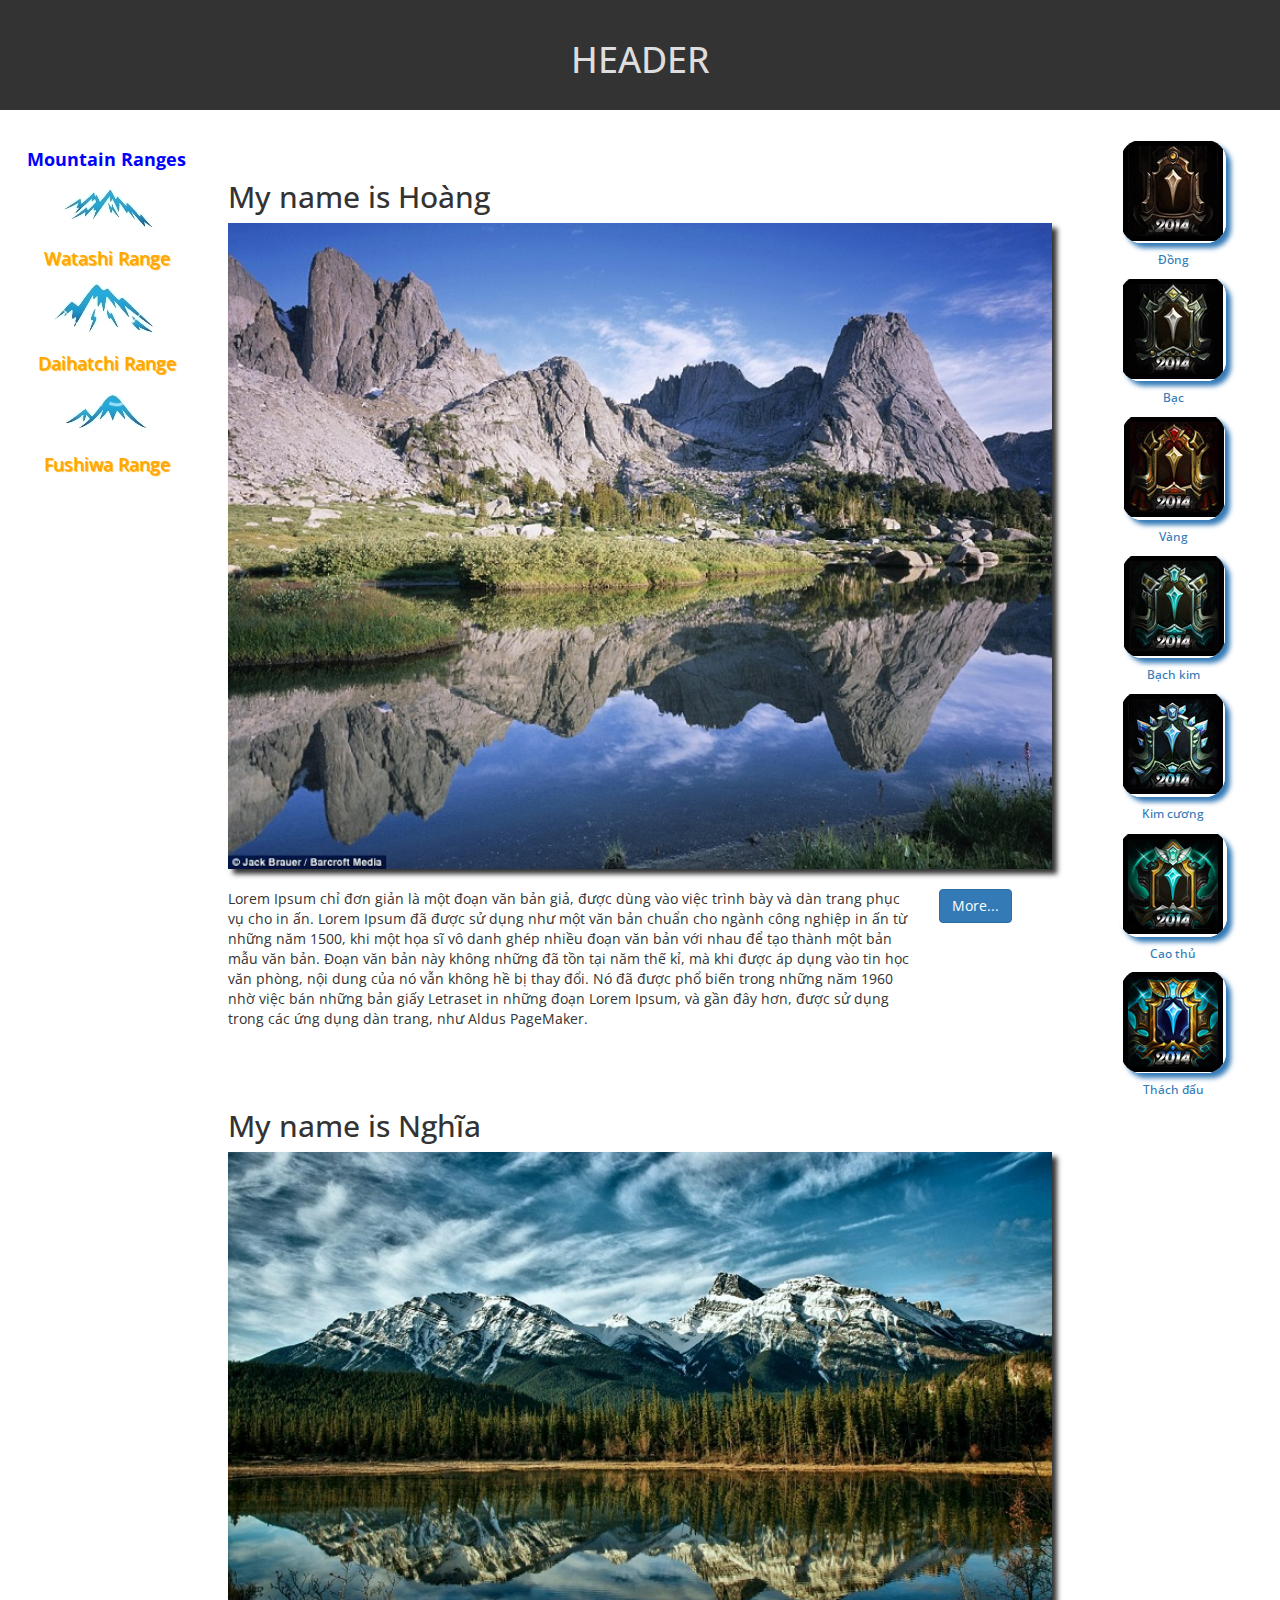
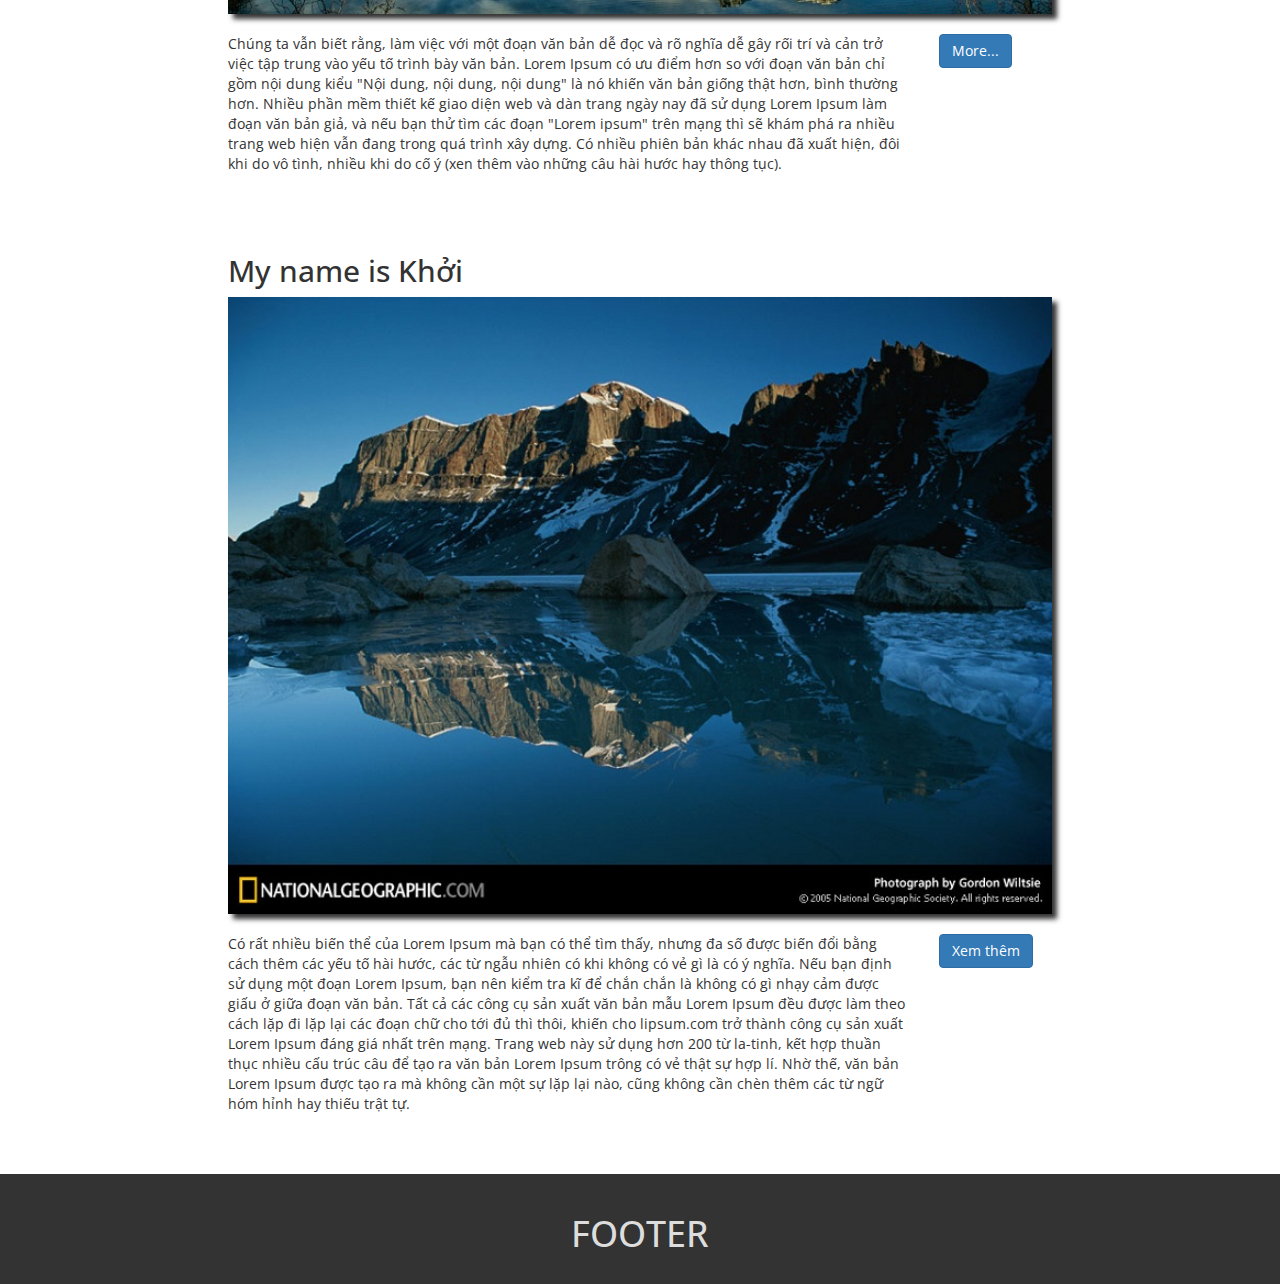
<file: 03/index.html>
<!DOCTYPE html>
<html>
<head>
	<meta charset="utf-8">
	<meta http-equiv="X-UA-Compatible" content="IE=edge">
	<title>Bootstrap 3 thực hành</title>
	<meta name="viewport" content="width=device-width, initial-scale=1, maximum-scale=1, user-scalable=no">
	<link href='http://fonts.googleapis.com/css?family=Open+Sans' rel='stylesheet' type='text/css'>
	<link rel="stylesheet" href="css/bootstrap.min.css">
	<link rel="stylesheet" href="css/app.css">

</head>
<body>
	<header class="container-fluid">
		<h1>HEADER</h1>
	</header>
	<div class="container-fluid">
		<div class="row">
			<aside class="col-sm-2 tuychontrai">
				<h4 class="range-title">
					<b>Mountain Ranges</b>
				</h4>

				<div class="range-list">
					<a href="#" title="">
						<img src="images/1.png" alt="">
						<h4>Watashi Range</h4>
					</a>
					<a href="#" title="">
						<img src="images/2.png" alt="">
						<h4>Daihatchi Range</h4>
					</a>
					<a href="#" title="">
						<img src="images/3.png" alt="">
						<h4>Fushiwa Range</h4>
					</a>
				</div>
			</aside>
			<section class="col-sm-8 tuychongiua">
				<article>
					<h2>My name is Hoàng</h2>
					<img src="images/1a.jpg" alt="">
					<div class="row">
						<p class="col-sm-10">
							Lorem Ipsum chỉ đơn giản là một đoạn văn bản giả, được dùng vào việc trình bày và dàn trang phục vụ cho in ấn. Lorem Ipsum đã được sử dụng như một văn bản chuẩn cho ngành công nghiệp in ấn từ những năm 1500, khi một họa sĩ vô danh ghép nhiều đoạn văn bản với nhau để tạo thành một bản mẫu văn bản. Đoạn văn bản này không những đã tồn tại năm thế kỉ, mà khi được áp dụng vào tin học văn phòng, nội dung của nó vẫn không hề bị thay đổi. Nó đã được phổ biến trong những năm 1960 nhờ việc bán những bản giấy Letraset in những đoạn Lorem Ipsum, và gần đây hơn, được sử dụng trong các ứng dụng dàn trang, như Aldus PageMaker.
						</p>
						<div class="col-sm-2">
							<input type="button" class="btn btn-primary" value="More...">
						</div>
					</div>
				</article>
				<article>
					<h2>My name is Nghĩa</h2>
					<img src="images/2a.jpg" alt="">
					<div class="row">
						<p class="col-sm-10">
							Chúng ta vẫn biết rằng, làm việc với một đoạn văn bản dễ đọc và rõ nghĩa dễ gây rối trí và cản trở việc tập trung vào yếu tố trình bày văn bản. Lorem Ipsum có ưu điểm hơn so với đoạn văn bản chỉ gồm nội dung kiểu "Nội dung, nội dung, nội dung" là nó khiến văn bản giống thật hơn, bình thường hơn. Nhiều phần mềm thiết kế giao diện web và dàn trang ngày nay đã sử dụng Lorem Ipsum làm đoạn văn bản giả, và nếu bạn thử tìm các đoạn "Lorem ipsum" trên mạng thì sẽ khám phá ra nhiều trang web hiện vẫn đang trong quá trình xây dựng. Có nhiều phiên bản khác nhau đã xuất hiện, đôi khi do vô tình, nhiều khi do cố ý (xen thêm vào những câu hài hước hay thông tục).
						</p>
						<div class="col-sm-2">
							<input type="button" class="btn btn-primary" value="More...">
						</div>
					</div>
				</article>
				<article>
					<h2>My name is Khởi</h2>
					<img src="images/3a.jpg" alt="">
					<div class="row">
						<p class="col-sm-10">
							Có rất nhiều biến thể của Lorem Ipsum mà bạn có thể tìm thấy, nhưng đa số được biến đổi bằng cách thêm các yếu tố hài hước, các từ ngẫu nhiên có khi không có vẻ gì là có ý nghĩa. Nếu bạn định sử dụng một đoạn Lorem Ipsum, bạn nên kiểm tra kĩ để chắn chắn là không có gì nhạy cảm được giấu ở giữa đoạn văn bản. Tất cả các công cụ sản xuất văn bản mẫu Lorem Ipsum đều được làm theo cách lặp đi lặp lại các đoạn chữ cho tới đủ thì thôi, khiến cho lipsum.com trở thành công cụ sản xuất Lorem Ipsum đáng giá nhất trên mạng. Trang web này sử dụng hơn 200 từ la-tinh, kết hợp thuần thục nhiều cấu trúc câu để tạo ra văn bản Lorem Ipsum trông có vẻ thật sự hợp lí. Nhờ thế, văn bản Lorem Ipsum được tạo ra mà không cần một sự lặp lại nào, cũng không cần chèn thêm các từ ngữ hóm hỉnh hay thiếu trật tự.
						</p>
						<div class="col-sm-2">
							<input type="button" class="btn btn-primary" value="Xem thêm">
						</div>
					</div>
				</article>
			</section>
			<aside class="col-sm-2 tuychonphai">
				<a href="#" title="">
					<img src="images/dong.png" alt="">
					<h6>Đồng</h6>
				</a>
				<a href="#" title="">
					<img src="images/bac.png" alt="">
					<h6>Bạc</h6>
				</a>
				<a href="#" title="">
					<img src="images/vang.png" alt="">
					<h6>Vàng</h6>
				</a>
				<a href="#" title="">
					<img src="images/bachkim.png" alt="">
					<h6>Bạch kim</h6>
				</a>
				<a href="#" title="">
					<img src="images/kimcuong.png" alt="">
					<h6>Kim cương</h6>
				</a>
				<a href="#" title="">
					<img src="images/caothu.png" alt="">
					<h6>Cao thủ</h6>
				</a>
				<a href="#" title="">
					<img src="images/thachdau.png" alt="">
					<h6>Thách đấu</h6>
				</a>
			</aside>
		</div>
	</div>
	<footer class="container-fluid">
		<h1>FOOTER</h1>
	</footer>
	
</body>
</html>
</file>
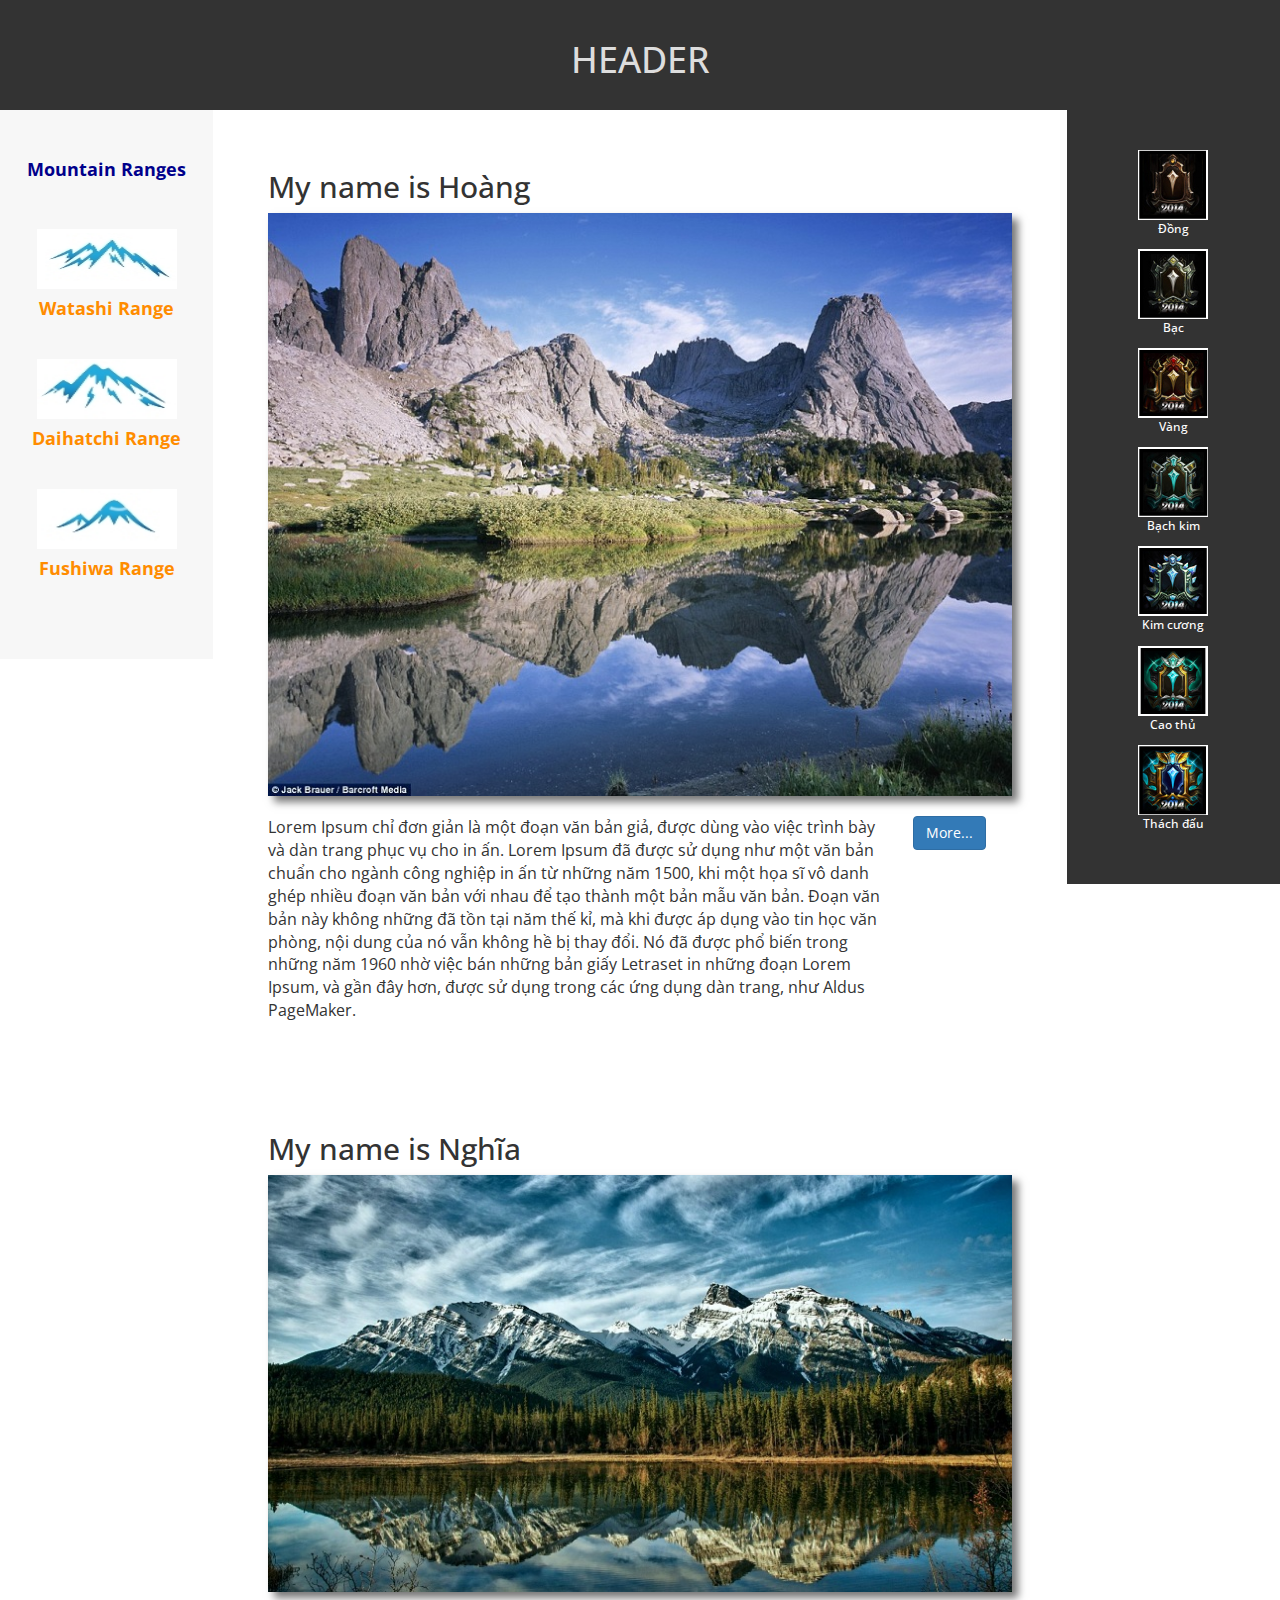
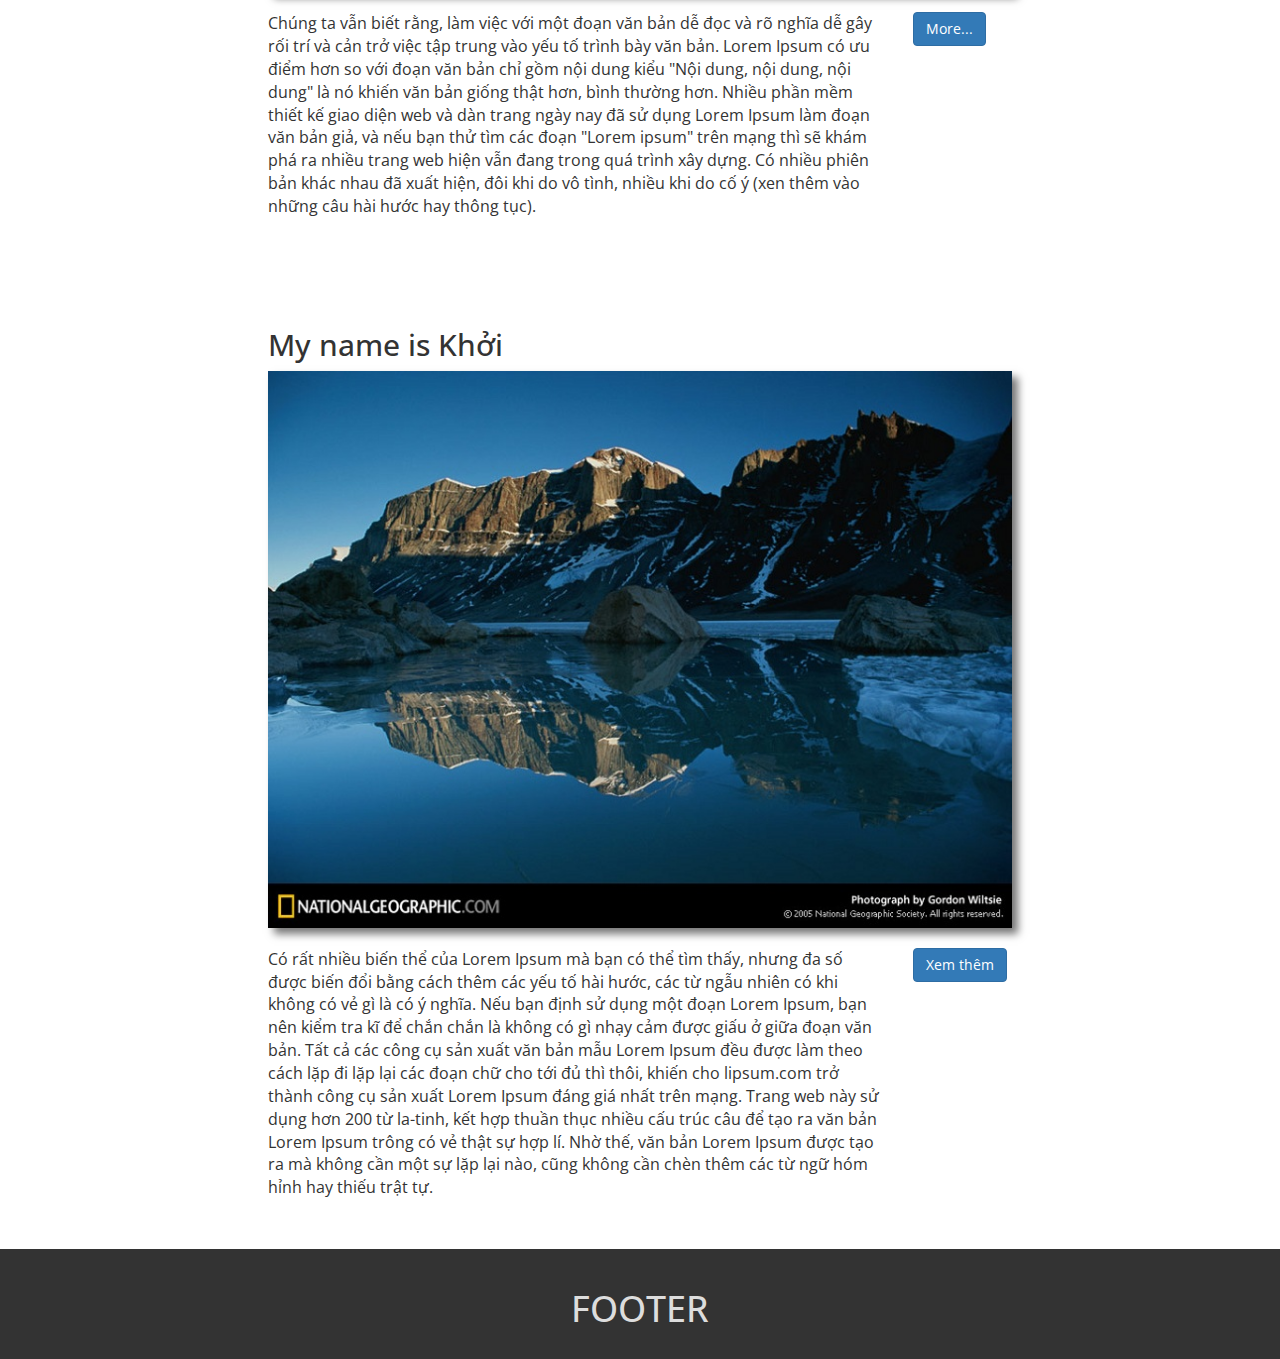
<file: 04 05/index.html>
<!DOCTYPE html>
<html>
<head>
	<meta charset="utf-8">
	<meta http-equiv="X-UA-Compatible" content="IE=edge">
	<title>Bootstrap 3 thực hành</title>
	<meta name="viewport" content="width=device-width, initial-scale=1, maximum-scale=1, user-scalable=no">
	<link href='http://fonts.googleapis.com/css?family=Open+Sans' rel='stylesheet' type='text/css'>
	<link rel="stylesheet" href="css/bootstrap.min.css">
	<link rel="stylesheet" href="css/app.css">

</head>
<body>
	<header class="container-fluid">
		<h1>HEADER</h1>
	</header>
	<div class="container-fluid">
		<div class="row">
			
			<section class="col-sm-8 col-sm-push-2">
				<article>
					<h2>My name is Hoàng</h2>
					<img src="images/1a.jpg" alt="">
					<div class="row">
						<p class="col-sm-10">
							Lorem Ipsum chỉ đơn giản là một đoạn văn bản giả, được dùng vào việc trình bày và dàn trang phục vụ cho in ấn. Lorem Ipsum đã được sử dụng như một văn bản chuẩn cho ngành công nghiệp in ấn từ những năm 1500, khi một họa sĩ vô danh ghép nhiều đoạn văn bản với nhau để tạo thành một bản mẫu văn bản. Đoạn văn bản này không những đã tồn tại năm thế kỉ, mà khi được áp dụng vào tin học văn phòng, nội dung của nó vẫn không hề bị thay đổi. Nó đã được phổ biến trong những năm 1960 nhờ việc bán những bản giấy Letraset in những đoạn Lorem Ipsum, và gần đây hơn, được sử dụng trong các ứng dụng dàn trang, như Aldus PageMaker.
						</p>
						<div class="col-sm-2">
							<input type="button" class="btn btn-primary" value="More...">
						</div>
					</div>
				</article>
				<article>
					<h2>My name is Nghĩa</h2>
					<img src="images/2a.jpg" alt="">
					<div class="row">
						<p class="col-sm-10">
							Chúng ta vẫn biết rằng, làm việc với một đoạn văn bản dễ đọc và rõ nghĩa dễ gây rối trí và cản trở việc tập trung vào yếu tố trình bày văn bản. Lorem Ipsum có ưu điểm hơn so với đoạn văn bản chỉ gồm nội dung kiểu "Nội dung, nội dung, nội dung" là nó khiến văn bản giống thật hơn, bình thường hơn. Nhiều phần mềm thiết kế giao diện web và dàn trang ngày nay đã sử dụng Lorem Ipsum làm đoạn văn bản giả, và nếu bạn thử tìm các đoạn "Lorem ipsum" trên mạng thì sẽ khám phá ra nhiều trang web hiện vẫn đang trong quá trình xây dựng. Có nhiều phiên bản khác nhau đã xuất hiện, đôi khi do vô tình, nhiều khi do cố ý (xen thêm vào những câu hài hước hay thông tục).
						</p>
						<div class="col-sm-2">
							<input type="button" class="btn btn-primary" value="More...">
						</div>
					</div>
				</article>
				<article>
					<h2>My name is Khởi</h2>
					<img src="images/3a.jpg" alt="">
					<div class="row">
						<p class="col-sm-10">
							Có rất nhiều biến thể của Lorem Ipsum mà bạn có thể tìm thấy, nhưng đa số được biến đổi bằng cách thêm các yếu tố hài hước, các từ ngẫu nhiên có khi không có vẻ gì là có ý nghĩa. Nếu bạn định sử dụng một đoạn Lorem Ipsum, bạn nên kiểm tra kĩ để chắn chắn là không có gì nhạy cảm được giấu ở giữa đoạn văn bản. Tất cả các công cụ sản xuất văn bản mẫu Lorem Ipsum đều được làm theo cách lặp đi lặp lại các đoạn chữ cho tới đủ thì thôi, khiến cho lipsum.com trở thành công cụ sản xuất Lorem Ipsum đáng giá nhất trên mạng. Trang web này sử dụng hơn 200 từ la-tinh, kết hợp thuần thục nhiều cấu trúc câu để tạo ra văn bản Lorem Ipsum trông có vẻ thật sự hợp lí. Nhờ thế, văn bản Lorem Ipsum được tạo ra mà không cần một sự lặp lại nào, cũng không cần chèn thêm các từ ngữ hóm hỉnh hay thiếu trật tự.
						</p>
						<div class="col-sm-2">
							<input type="button" class="btn btn-primary" value="Xem thêm">
						</div>
					</div>
				</article>
			</section>
			<aside class="col-sm-2 col-sm-pull-8">
				<h4 class="range-title">
					<b>Mountain Ranges</b>
				</h4>

				<div class="range-list">
					<a href="#" title="">
						<img src="images/1.png" alt="">
						<h4>Watashi Range</h4>
					</a>
					<a href="#" title="">
						<img src="images/2.png" alt="">
						<h4>Daihatchi Range</h4>
					</a>
					<a href="#" title="">
						<img src="images/3.png" alt="">
						<h4>Fushiwa Range</h4>
					</a>
				</div>
			</aside>
			<aside class="col-sm-2 sports-icon-list">
				
					<a href="#" title="">
						<img src="images/dong.png" alt="">
						<h6>Đồng</h6>
					</a>
					<a href="#" title="">
						<img src="images/bac.png" alt="">
						<h6>Bạc</h6>
					</a>
					<a href="#" title="">
						<img src="images/vang.png" alt="">
						<h6>Vàng</h6>
					</a>
					<a href="#" title="">
						<img src="images/bachkim.png" alt="">
						<h6>Bạch kim</h6>
					</a>
					<a href="#" title="">
						<img src="images/kimcuong.png" alt="">
						<h6>Kim cương</h6>
					</a>
					<a href="#" title="">
						<img src="images/caothu.png" alt="">
						<h6>Cao thủ</h6>
					</a>
					<a href="#" title="">
						<img src="images/thachdau.png" alt="">
						<h6>Thách đấu</h6>
					</a>				
			</aside>
		</div>
	</div>
	<footer class="container-fluid">
		<h1>FOOTER</h1>
	</footer>
	
</body>
</html>
</file>
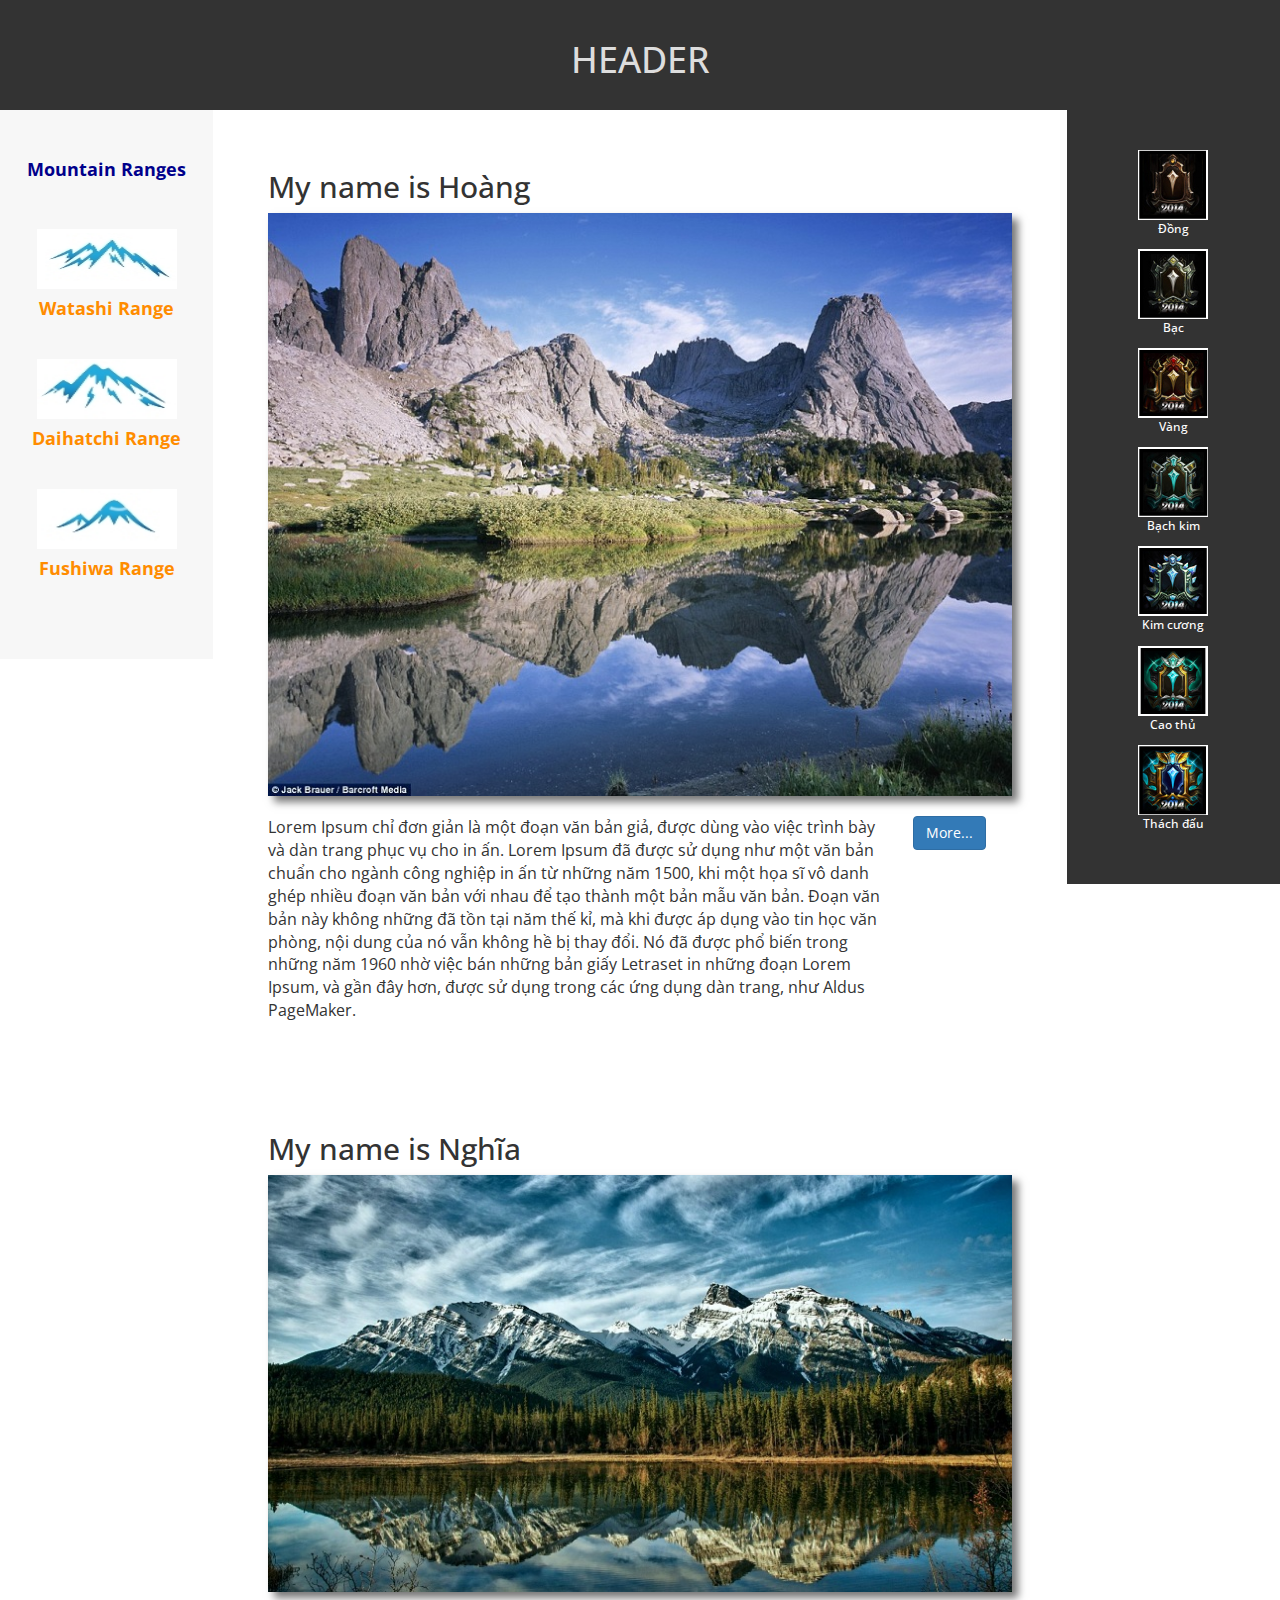
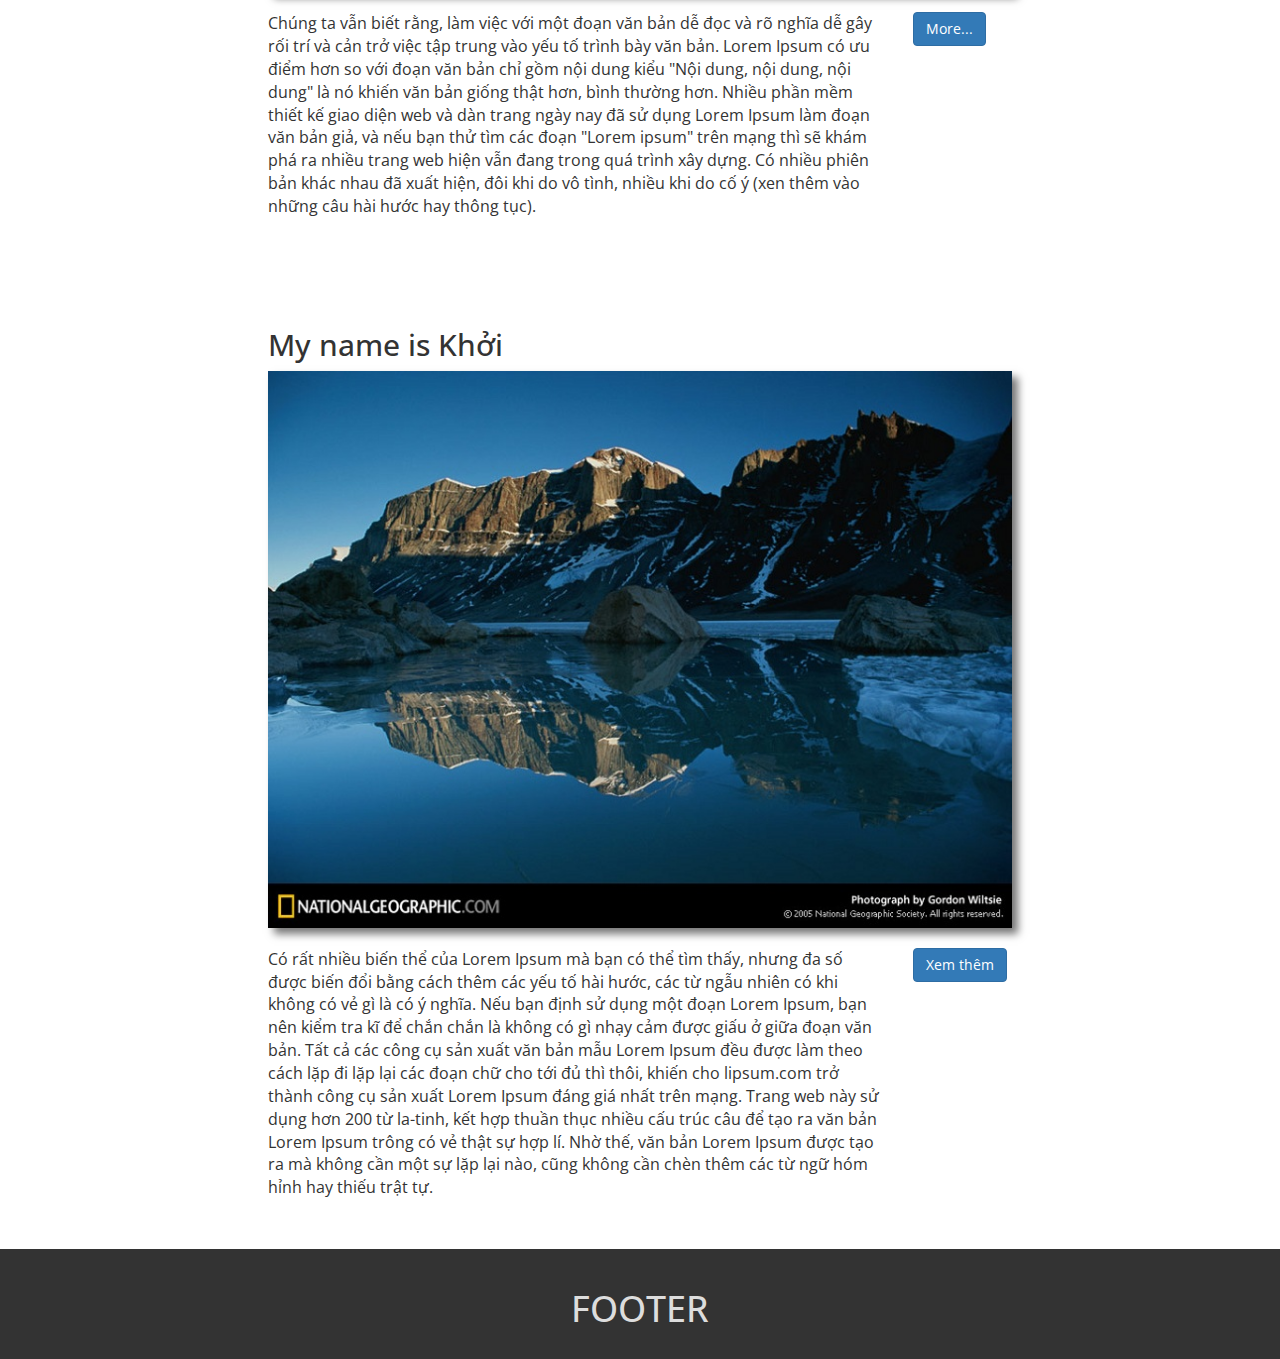
<file: 06/index.html>
<!DOCTYPE html>
<html>
<head>
	<meta charset="utf-8">
	<meta http-equiv="X-UA-Compatible" content="IE=edge">
	<title>Bootstrap 3 thực hành</title>
	<meta name="viewport" content="width=device-width, initial-scale=1, maximum-scale=1, user-scalable=no">
	<link href='http://fonts.googleapis.com/css?family=Open+Sans' rel='stylesheet' type='text/css'>
	<link rel="stylesheet" href="css/bootstrap.min.css">
	<link rel="stylesheet" href="css/app.css">

</head>
<body>
	<header class="container-fluid">
		<h1>HEADER</h1>
	</header>
	<div class="container-fluid">
		<div class="row">
			
			<section class="col-sm-9 col-md-8 col-sm-push-3 col-md-push-2">
				<article>
					<h2>My name is Hoàng</h2>
					<img src="images/1a.jpg" alt="">
					<div class="row">
						<p class="col-sm-10">
							Lorem Ipsum chỉ đơn giản là một đoạn văn bản giả, được dùng vào việc trình bày và dàn trang phục vụ cho in ấn. Lorem Ipsum đã được sử dụng như một văn bản chuẩn cho ngành công nghiệp in ấn từ những năm 1500, khi một họa sĩ vô danh ghép nhiều đoạn văn bản với nhau để tạo thành một bản mẫu văn bản. Đoạn văn bản này không những đã tồn tại năm thế kỉ, mà khi được áp dụng vào tin học văn phòng, nội dung của nó vẫn không hề bị thay đổi. Nó đã được phổ biến trong những năm 1960 nhờ việc bán những bản giấy Letraset in những đoạn Lorem Ipsum, và gần đây hơn, được sử dụng trong các ứng dụng dàn trang, như Aldus PageMaker.
						</p>
						<div class="col-sm-2">
							<input type="button" class="btn btn-primary" value="More...">
						</div>
					</div>
				</article>
				<article>
					<h2>My name is Nghĩa</h2>
					<img src="images/2a.jpg" alt="">
					<div class="row">
						<p class="col-sm-10">
							Chúng ta vẫn biết rằng, làm việc với một đoạn văn bản dễ đọc và rõ nghĩa dễ gây rối trí và cản trở việc tập trung vào yếu tố trình bày văn bản. Lorem Ipsum có ưu điểm hơn so với đoạn văn bản chỉ gồm nội dung kiểu "Nội dung, nội dung, nội dung" là nó khiến văn bản giống thật hơn, bình thường hơn. Nhiều phần mềm thiết kế giao diện web và dàn trang ngày nay đã sử dụng Lorem Ipsum làm đoạn văn bản giả, và nếu bạn thử tìm các đoạn "Lorem ipsum" trên mạng thì sẽ khám phá ra nhiều trang web hiện vẫn đang trong quá trình xây dựng. Có nhiều phiên bản khác nhau đã xuất hiện, đôi khi do vô tình, nhiều khi do cố ý (xen thêm vào những câu hài hước hay thông tục).
						</p>
						<div class="col-sm-2">
							<input type="button" class="btn btn-primary" value="More...">
						</div>
					</div>
				</article>
				<article>
					<h2>My name is Khởi</h2>
					<img src="images/3a.jpg" alt="">
					<div class="row">
						<p class="col-sm-10">
							Có rất nhiều biến thể của Lorem Ipsum mà bạn có thể tìm thấy, nhưng đa số được biến đổi bằng cách thêm các yếu tố hài hước, các từ ngẫu nhiên có khi không có vẻ gì là có ý nghĩa. Nếu bạn định sử dụng một đoạn Lorem Ipsum, bạn nên kiểm tra kĩ để chắn chắn là không có gì nhạy cảm được giấu ở giữa đoạn văn bản. Tất cả các công cụ sản xuất văn bản mẫu Lorem Ipsum đều được làm theo cách lặp đi lặp lại các đoạn chữ cho tới đủ thì thôi, khiến cho lipsum.com trở thành công cụ sản xuất Lorem Ipsum đáng giá nhất trên mạng. Trang web này sử dụng hơn 200 từ la-tinh, kết hợp thuần thục nhiều cấu trúc câu để tạo ra văn bản Lorem Ipsum trông có vẻ thật sự hợp lí. Nhờ thế, văn bản Lorem Ipsum được tạo ra mà không cần một sự lặp lại nào, cũng không cần chèn thêm các từ ngữ hóm hỉnh hay thiếu trật tự.
						</p>
						<div class="col-sm-2">
							<input type="button" class="btn btn-primary" value="Xem thêm">
						</div>
					</div>
				</article>
			</section>
			<aside class="col-sm-3 col-md-2 col-sm-pull-9 col-md-pull-8">
				<h4 class="range-title">
					<b>Mountain Ranges</b>
				</h4>

				<div class="range-list">
					<a href="#" title="">
						<img src="images/1.png" alt="">
						<h4>Watashi Range</h4>
					</a>
					<a href="#" title="">
						<img src="images/2.png" alt="">
						<h4>Daihatchi Range</h4>
					</a>
					<a href="#" title="">
						<img src="images/3.png" alt="">
						<h4>Fushiwa Range</h4>
					</a>
				</div>
			</aside>
			<aside class="col-xs-12 col-md-2 sports-icon-list">
				
					<a href="#" title="">
						<img src="images/dong.png" alt="">
						<h6>Đồng</h6>
					</a>
					<a href="#" title="">
						<img src="images/bac.png" alt="">
						<h6>Bạc</h6>
					</a>
					<a href="#" title="">
						<img src="images/vang.png" alt="">
						<h6>Vàng</h6>
					</a>
					<a href="#" title="">
						<img src="images/bachkim.png" alt="">
						<h6>Bạch kim</h6>
					</a>
					<a href="#" title="">
						<img src="images/kimcuong.png" alt="">
						<h6>Kim cương</h6>
					</a>
					<a href="#" title="">
						<img src="images/caothu.png" alt="">
						<h6>Cao thủ</h6>
					</a>
					<a href="#" title="">
						<img src="images/thachdau.png" alt="">
						<h6>Thách đấu</h6>
					</a>				
			</aside>
		</div>
	</div>
	<footer class="container-fluid">
		<h1>FOOTER</h1>
	</footer>
	
</body>
</html>
</file>
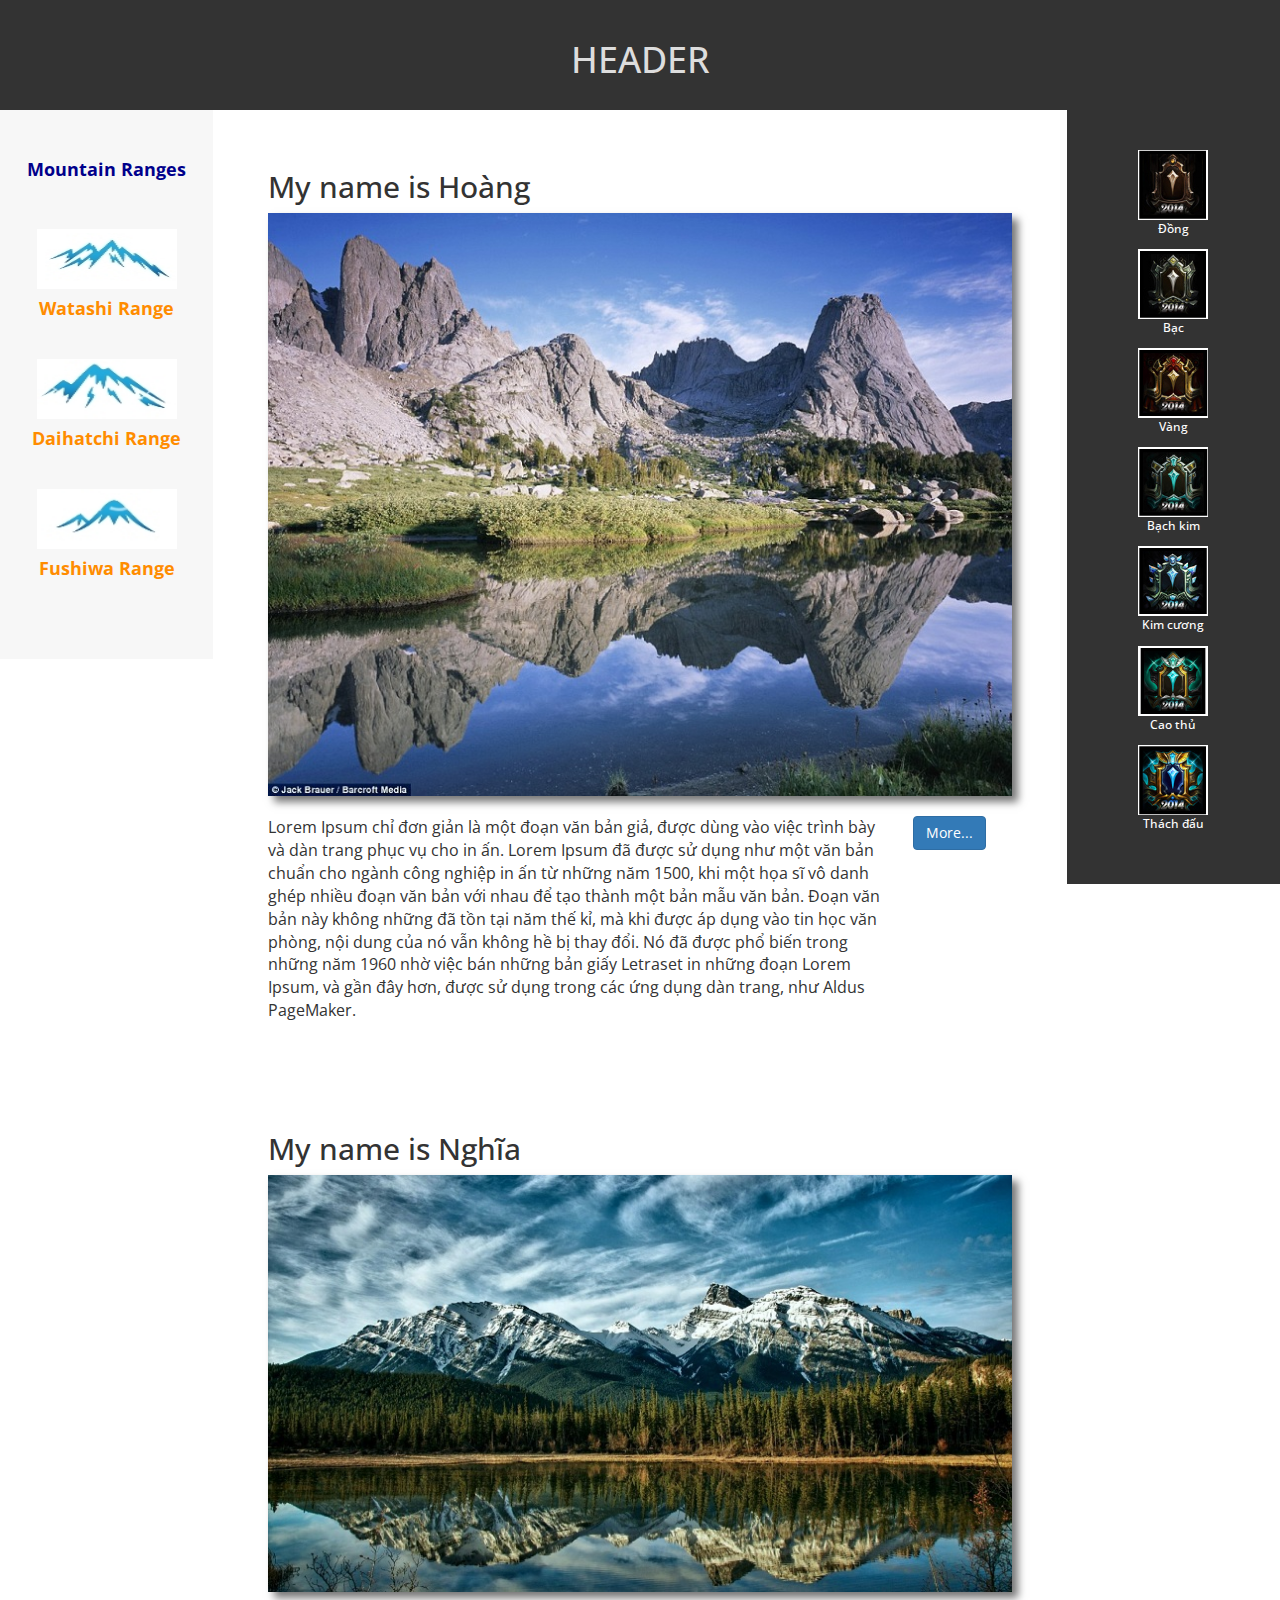
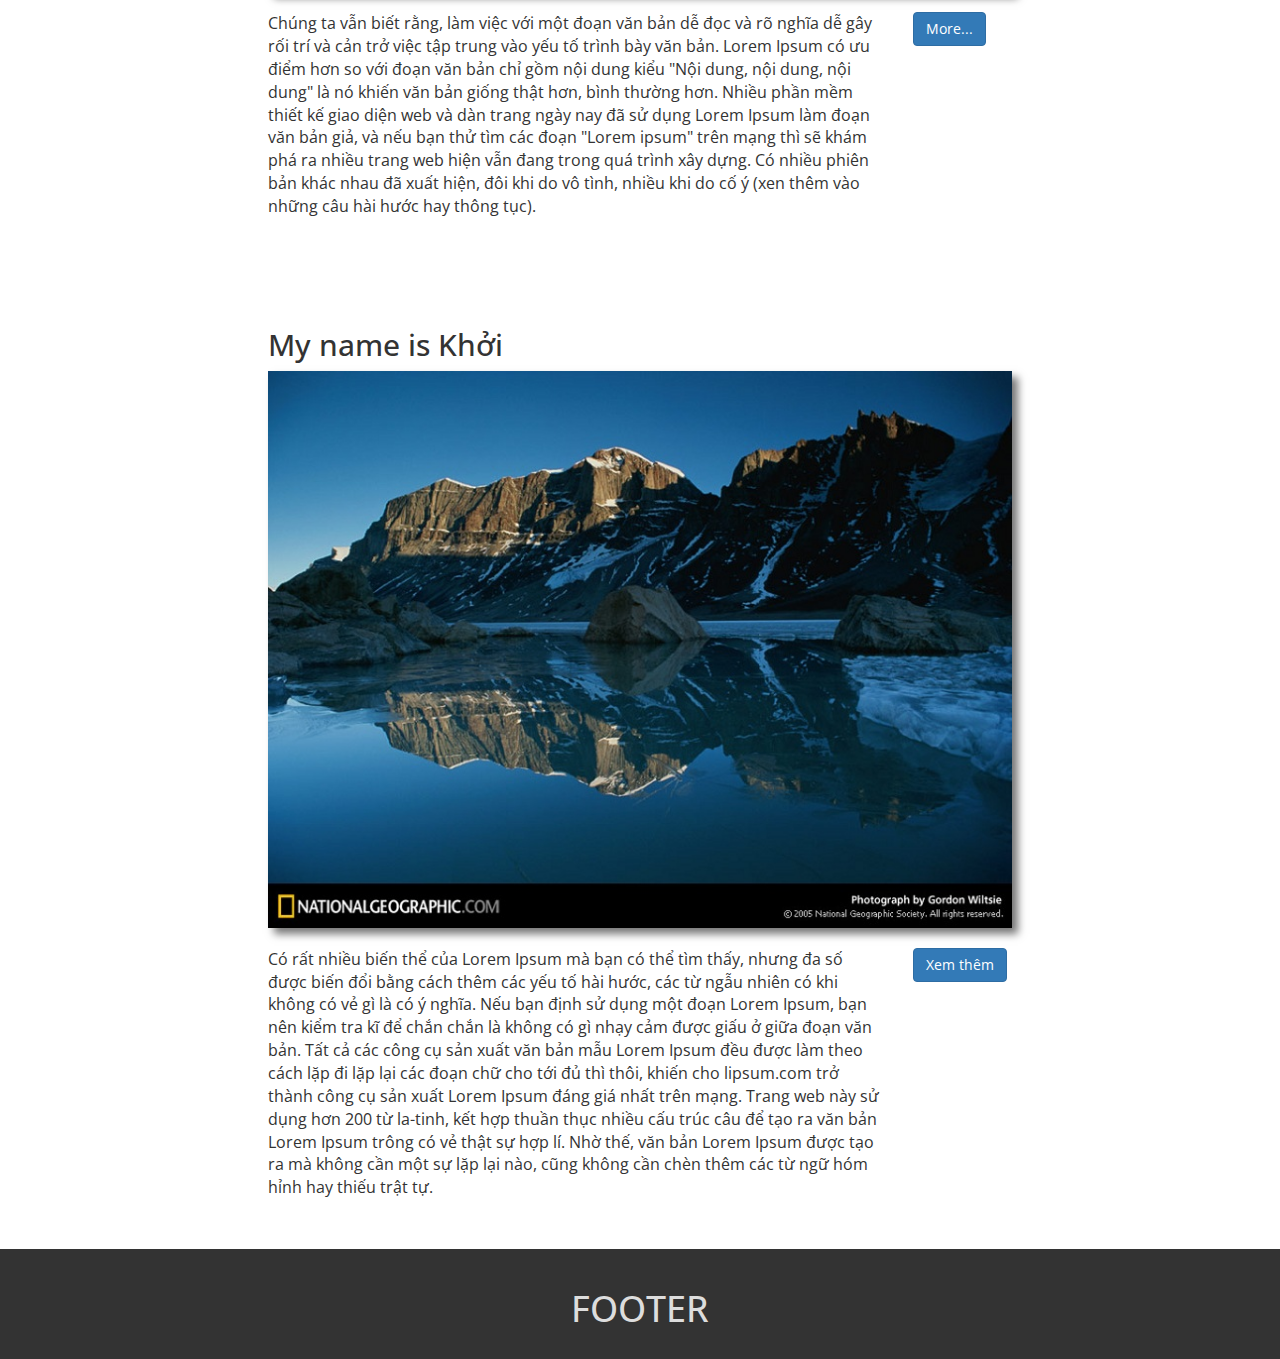
<file: 07/index.html>
<!DOCTYPE html>
<html>
<head>
	<meta charset="utf-8">
	<meta http-equiv="X-UA-Compatible" content="IE=edge">
	<title>Bootstrap 3 thực hành</title>
	<meta name="viewport" content="width=device-width, initial-scale=1, maximum-scale=1, user-scalable=no">
	<link href='http://fonts.googleapis.com/css?family=Open+Sans' rel='stylesheet' type='text/css'>
	<link rel="stylesheet" href="css/bootstrap.min.css">
	<link rel="stylesheet" href="css/app.css">

</head>
<body>
	<header class="container-fluid">
		<h1>HEADER</h1>
	</header>
	<div class="container-fluid">
		<div class="row">
			<div class="sports-icon-list sports-list-top visible-md">
				<div>
					<a href="#" title="">
						<img src="images/dong.png" alt="">
						<h6>Đồng</h6>
					</a>
					<a href="#" title="">
						<img src="images/bac.png" alt="">
						<h6>Bạc</h6>
					</a>
					<a href="#" title="">
						<img src="images/vang.png" alt="">
						<h6>Vàng</h6>
					</a>
					<a href="#" title="">
						<img src="images/bachkim.png" alt="">
						<h6>Bạch kim</h6>
					</a>
					<a href="#" title="">
						<img src="images/kimcuong.png" alt="">
						<h6>Kim cương</h6>
					</a>
					<a href="#" title="">
						<img src="images/caothu.png" alt="">
						<h6>Cao thủ</h6>
					</a>
					<a href="#" title="">
						<img src="images/thachdau.png" alt="">
						<h6>Thách đấu</h6>
					</a>
				</div>
			</div>
		</div>
		<div class="row">
			
			<section class="col-sm-9 col-lg-8 col-sm-push-3 col-lg-push-2">
				<article>
					<h2>My name is Hoàng</h2>
					<img src="images/1a.jpg" alt="">
					<div class="row">
						<p class="col-sm-10">
							Lorem Ipsum chỉ đơn giản là một đoạn văn bản giả, được dùng vào việc trình bày và dàn trang phục vụ cho in ấn. Lorem Ipsum đã được sử dụng như một văn bản chuẩn cho ngành công nghiệp in ấn từ những năm 1500, khi một họa sĩ vô danh ghép nhiều đoạn văn bản với nhau để tạo thành một bản mẫu văn bản. Đoạn văn bản này không những đã tồn tại năm thế kỉ, mà khi được áp dụng vào tin học văn phòng, nội dung của nó vẫn không hề bị thay đổi. Nó đã được phổ biến trong những năm 1960 nhờ việc bán những bản giấy Letraset in những đoạn Lorem Ipsum, và gần đây hơn, được sử dụng trong các ứng dụng dàn trang, như Aldus PageMaker.
						</p>
						<div class="col-sm-2">
							<input type="button" class="btn btn-primary" value="More...">
						</div>
					</div>
				</article>
				<article>
					<h2>My name is Nghĩa</h2>
					<img src="images/2a.jpg" alt="">
					<div class="row">
						<p class="col-sm-10">
							Chúng ta vẫn biết rằng, làm việc với một đoạn văn bản dễ đọc và rõ nghĩa dễ gây rối trí và cản trở việc tập trung vào yếu tố trình bày văn bản. Lorem Ipsum có ưu điểm hơn so với đoạn văn bản chỉ gồm nội dung kiểu "Nội dung, nội dung, nội dung" là nó khiến văn bản giống thật hơn, bình thường hơn. Nhiều phần mềm thiết kế giao diện web và dàn trang ngày nay đã sử dụng Lorem Ipsum làm đoạn văn bản giả, và nếu bạn thử tìm các đoạn "Lorem ipsum" trên mạng thì sẽ khám phá ra nhiều trang web hiện vẫn đang trong quá trình xây dựng. Có nhiều phiên bản khác nhau đã xuất hiện, đôi khi do vô tình, nhiều khi do cố ý (xen thêm vào những câu hài hước hay thông tục).
						</p>
						<div class="col-sm-2">
							<input type="button" class="btn btn-primary" value="More...">
						</div>
					</div>
				</article>
				<article>
					<h2>My name is Khởi</h2>
					<img src="images/3a.jpg" alt="">
					<div class="row">
						<p class="col-sm-10">
							Có rất nhiều biến thể của Lorem Ipsum mà bạn có thể tìm thấy, nhưng đa số được biến đổi bằng cách thêm các yếu tố hài hước, các từ ngẫu nhiên có khi không có vẻ gì là có ý nghĩa. Nếu bạn định sử dụng một đoạn Lorem Ipsum, bạn nên kiểm tra kĩ để chắn chắn là không có gì nhạy cảm được giấu ở giữa đoạn văn bản. Tất cả các công cụ sản xuất văn bản mẫu Lorem Ipsum đều được làm theo cách lặp đi lặp lại các đoạn chữ cho tới đủ thì thôi, khiến cho lipsum.com trở thành công cụ sản xuất Lorem Ipsum đáng giá nhất trên mạng. Trang web này sử dụng hơn 200 từ la-tinh, kết hợp thuần thục nhiều cấu trúc câu để tạo ra văn bản Lorem Ipsum trông có vẻ thật sự hợp lí. Nhờ thế, văn bản Lorem Ipsum được tạo ra mà không cần một sự lặp lại nào, cũng không cần chèn thêm các từ ngữ hóm hỉnh hay thiếu trật tự.
						</p>
						<div class="col-sm-2">
							<input type="button" class="btn btn-primary" value="Xem thêm">
						</div>
					</div>
				</article>
			</section>
			<aside class="col-sm-3 col-lg-2 col-sm-pull-9 col-lg-pull-8">
				<h4 class="range-title">
					<b>Mountain Ranges</b>
				</h4>

				<div class="range-list">
					<a href="#" title="">
						<img src="images/1.png" alt="">
						<h4>Watashi Range</h4>
					</a>
					<a href="#" title="">
						<img src="images/2.png" alt="">
						<h4>Daihatchi Range</h4>
					</a>
					<a href="#" title="">
						<img src="images/3.png" alt="">
						<h4>Fushiwa Range</h4>
					</a>
				</div>
			</aside>
			<aside class="col-xs-12 col-lg-2 col-md-2 sports-icon-list hidden-md">
				
					<a href="#" title="">
						<img src="images/dong.png" alt="">
						<h6>Đồng</h6>
					</a>
					<a href="#" title="">
						<img src="images/bac.png" alt="">
						<h6>Bạc</h6>
					</a>
					<a href="#" title="">
						<img src="images/vang.png" alt="">
						<h6>Vàng</h6>
					</a>
					<a href="#" title="">
						<img src="images/bachkim.png" alt="">
						<h6>Bạch kim</h6>
					</a>
					<a href="#" title="">
						<img src="images/kimcuong.png" alt="">
						<h6>Kim cương</h6>
					</a>
					<a href="#" title="">
						<img src="images/caothu.png" alt="">
						<h6>Cao thủ</h6>
					</a>
					<a href="#" title="">
						<img src="images/thachdau.png" alt="">
						<h6>Thách đấu</h6>
					</a>				
			</aside>
		</div>
	</div>
	<footer class="container-fluid">
		<h1>FOOTER</h1>
	</footer>
	
</body>
</html>
</file>
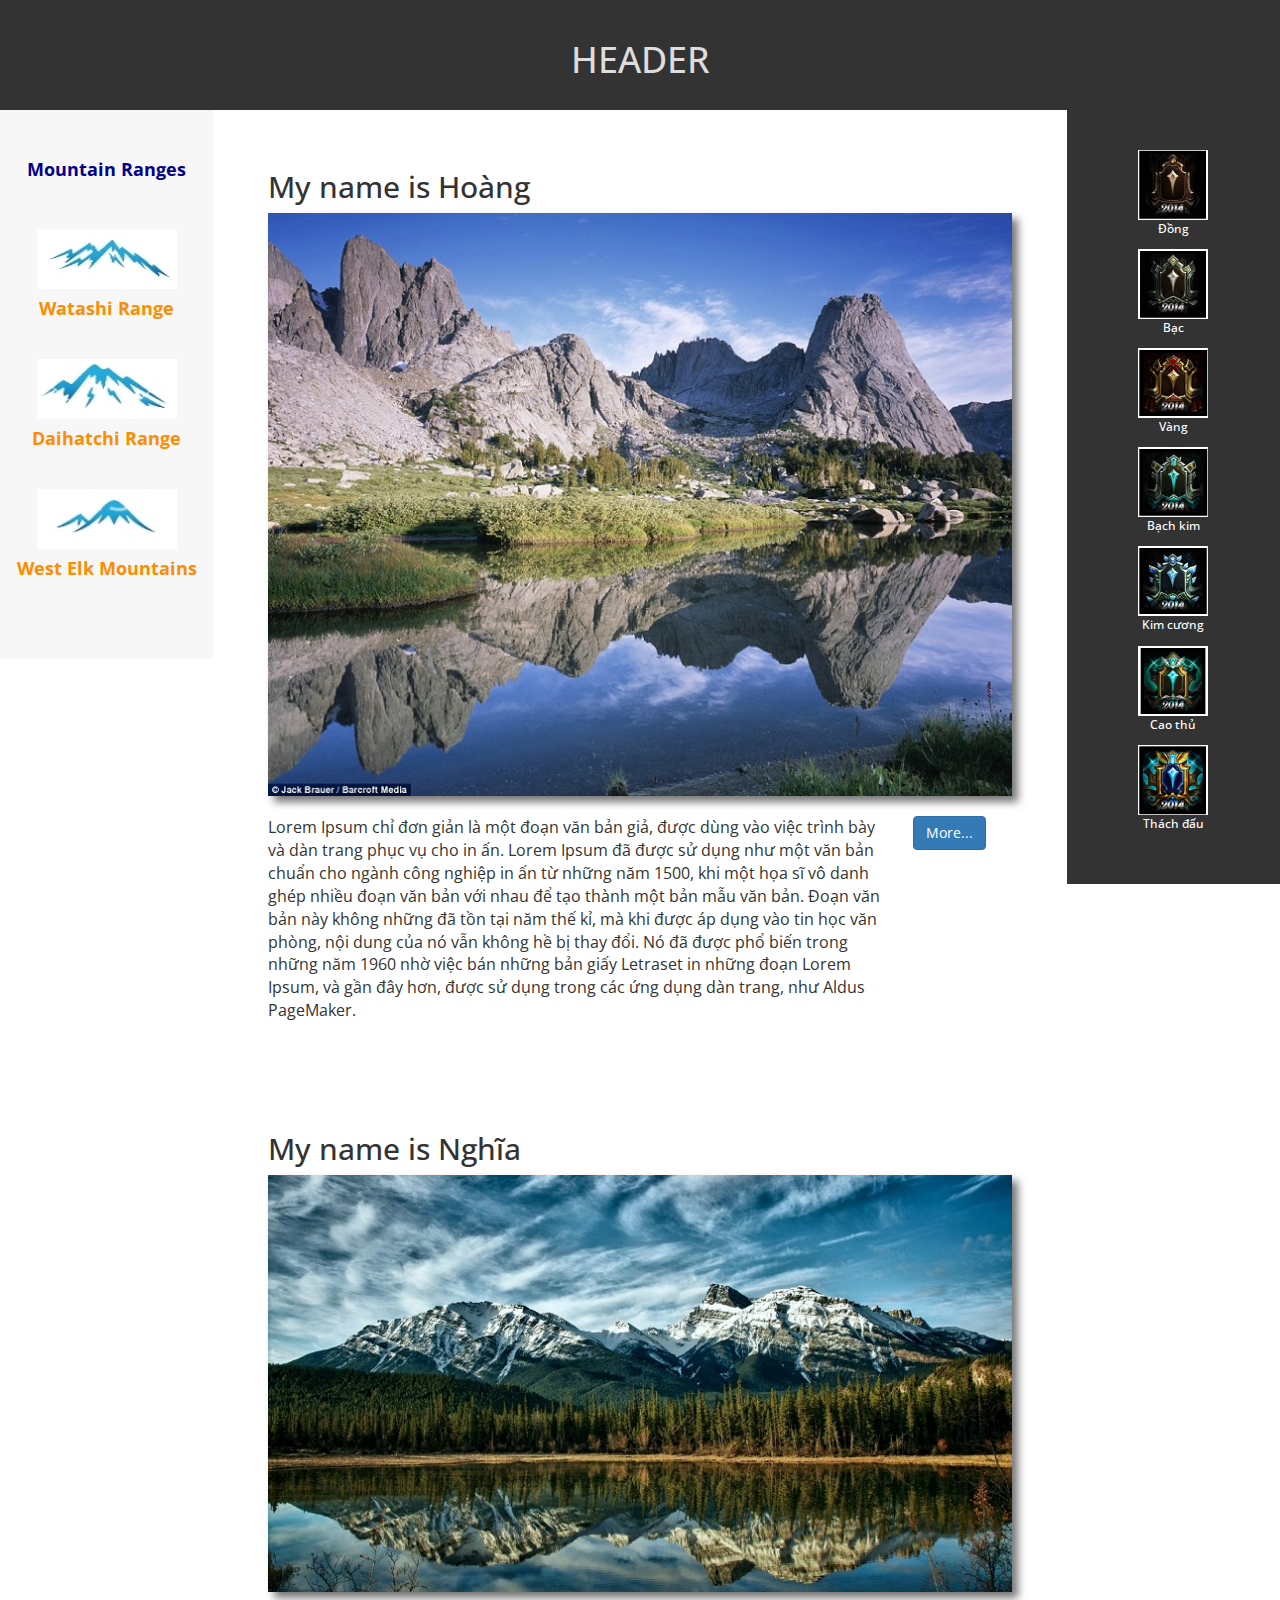
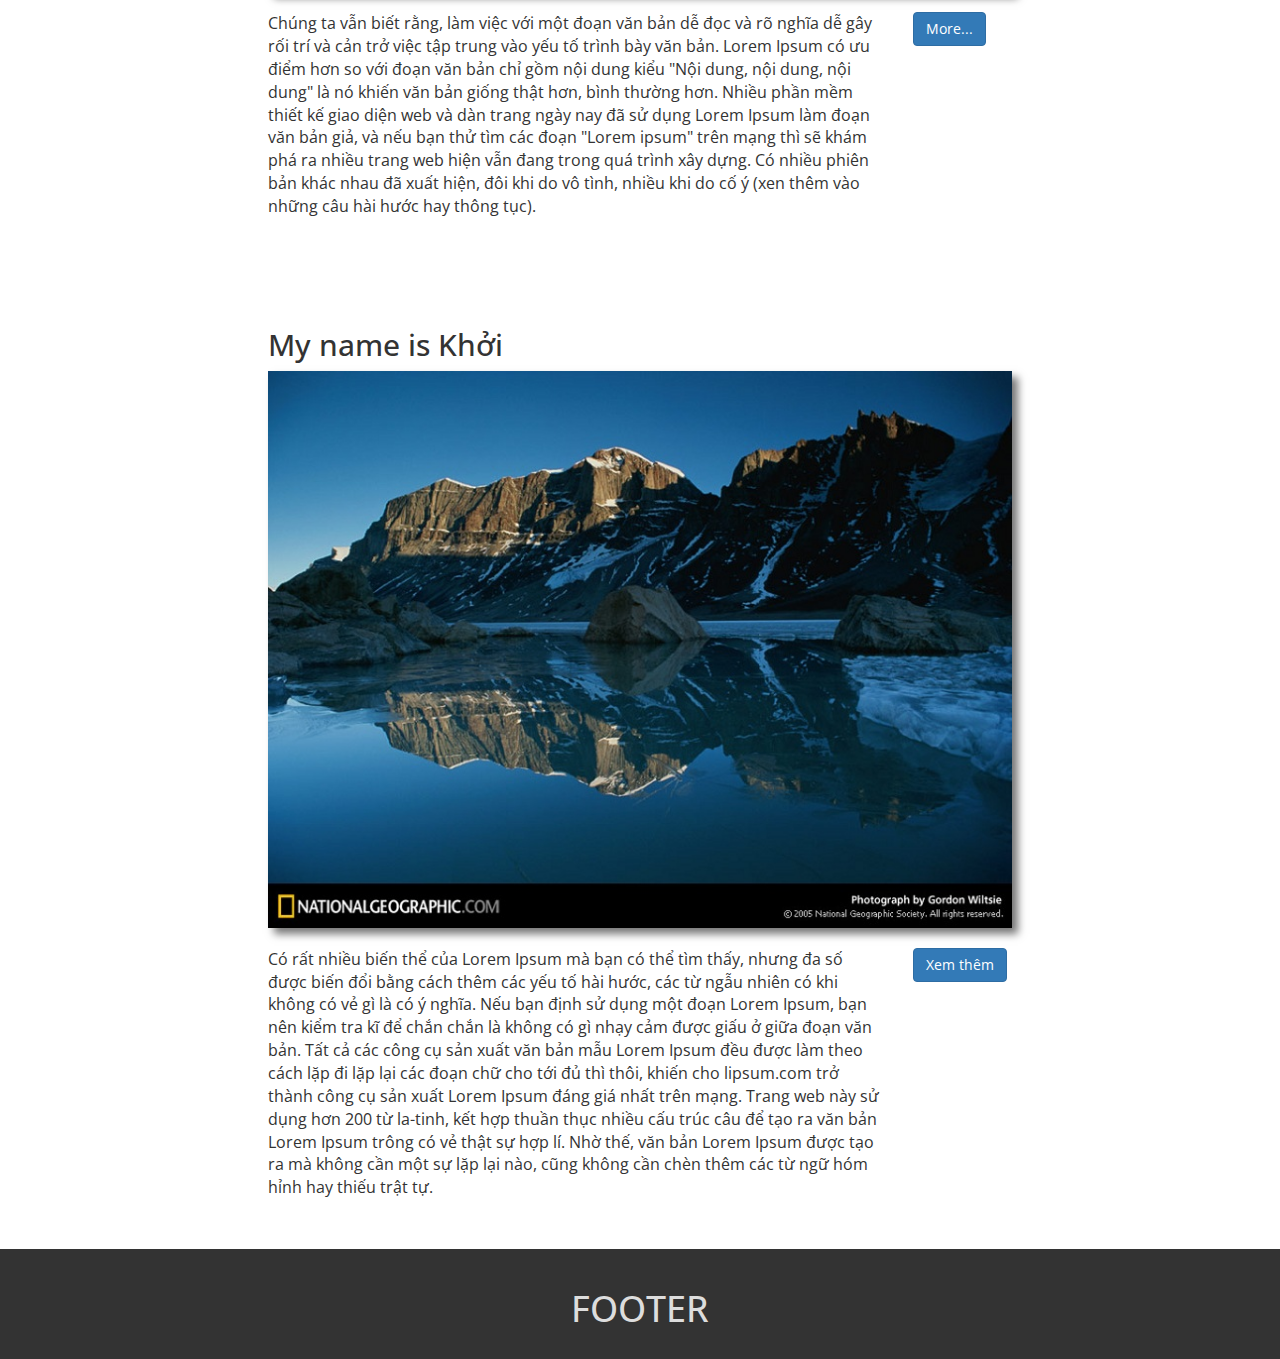
<file: 08/index.html>
<!DOCTYPE html>
<html>
<head>
	<meta charset="utf-8">
	<meta http-equiv="X-UA-Compatible" content="IE=edge">
	<title>Bootstrap 3 thực hành</title>
	<meta name="viewport" content="width=device-width, initial-scale=1, maximum-scale=1, user-scalable=no">
	<link href='http://fonts.googleapis.com/css?family=Open+Sans' rel='stylesheet' type='text/css'>
	<link rel="stylesheet" href="css/bootstrap.min.css">
	<link rel="stylesheet" href="css/app.css">

</head>
<body>
	<header class="container-fluid">
		<h1>HEADER</h1>
	</header>
	<div class="container-fluid">
		<div class="row">
			<div class="sports-icon-list sports-list-top visible-md">
				<div>
					<a href="#" title="">
						<img src="images/dong.png" alt="">
						<h6>Đồng</h6>
					</a>
					<a href="#" title="">
						<img src="images/bac.png" alt="">
						<h6>Bạc</h6>
					</a>
					<a href="#" title="">
						<img src="images/vang.png" alt="">
						<h6>Vàng</h6>
					</a>
					<a href="#" title="">
						<img src="images/bachkim.png" alt="">
						<h6>Bạch kim</h6>
					</a>
					<a href="#" title="">
						<img src="images/kimcuong.png" alt="">
						<h6>Kim cương</h6>
					</a>
					<a href="#" title="">
						<img src="images/caothu.png" alt="">
						<h6>Cao thủ</h6>
					</a>
					<a href="#" title="">
						<img src="images/thachdau.png" alt="">
						<h6>Thách đấu</h6>
					</a>
				</div>
			</div>
		</div>
		<div class="row">
			
			<section class="col-sm-9 col-lg-8 col-sm-push-3 col-lg-push-2">
				<article>
					<h2>My name is Hoàng</h2>
					<img src="images/1a.jpg" alt="">
					<div class="row">
						<p class="col-sm-10">
							Lorem Ipsum chỉ đơn giản là một đoạn văn bản giả, được dùng vào việc trình bày và dàn trang phục vụ cho in ấn. Lorem Ipsum đã được sử dụng như một văn bản chuẩn cho ngành công nghiệp in ấn từ những năm 1500, khi một họa sĩ vô danh ghép nhiều đoạn văn bản với nhau để tạo thành một bản mẫu văn bản. Đoạn văn bản này không những đã tồn tại năm thế kỉ, mà khi được áp dụng vào tin học văn phòng, nội dung của nó vẫn không hề bị thay đổi. Nó đã được phổ biến trong những năm 1960 nhờ việc bán những bản giấy Letraset in những đoạn Lorem Ipsum, và gần đây hơn, được sử dụng trong các ứng dụng dàn trang, như Aldus PageMaker.
						</p>
						<div class="col-sm-2">
							<input type="button" class="btn btn-primary" value="More...">
						</div>
					</div>
				</article>
				<article>
					<h2>My name is Nghĩa</h2>
					<img src="images/2a.jpg" alt="">
					<div class="row">
						<p class="col-sm-10">
							Chúng ta vẫn biết rằng, làm việc với một đoạn văn bản dễ đọc và rõ nghĩa dễ gây rối trí và cản trở việc tập trung vào yếu tố trình bày văn bản. Lorem Ipsum có ưu điểm hơn so với đoạn văn bản chỉ gồm nội dung kiểu "Nội dung, nội dung, nội dung" là nó khiến văn bản giống thật hơn, bình thường hơn. Nhiều phần mềm thiết kế giao diện web và dàn trang ngày nay đã sử dụng Lorem Ipsum làm đoạn văn bản giả, và nếu bạn thử tìm các đoạn "Lorem ipsum" trên mạng thì sẽ khám phá ra nhiều trang web hiện vẫn đang trong quá trình xây dựng. Có nhiều phiên bản khác nhau đã xuất hiện, đôi khi do vô tình, nhiều khi do cố ý (xen thêm vào những câu hài hước hay thông tục).
						</p>
						<div class="col-sm-2">
							<input type="button" class="btn btn-primary" value="More...">
						</div>
					</div>
				</article>
				<article>
					<h2>My name is Khởi</h2>
					<img src="images/3a.jpg" alt="">
					<div class="row">
						<p class="col-sm-10">
							Có rất nhiều biến thể của Lorem Ipsum mà bạn có thể tìm thấy, nhưng đa số được biến đổi bằng cách thêm các yếu tố hài hước, các từ ngẫu nhiên có khi không có vẻ gì là có ý nghĩa. Nếu bạn định sử dụng một đoạn Lorem Ipsum, bạn nên kiểm tra kĩ để chắn chắn là không có gì nhạy cảm được giấu ở giữa đoạn văn bản. Tất cả các công cụ sản xuất văn bản mẫu Lorem Ipsum đều được làm theo cách lặp đi lặp lại các đoạn chữ cho tới đủ thì thôi, khiến cho lipsum.com trở thành công cụ sản xuất Lorem Ipsum đáng giá nhất trên mạng. Trang web này sử dụng hơn 200 từ la-tinh, kết hợp thuần thục nhiều cấu trúc câu để tạo ra văn bản Lorem Ipsum trông có vẻ thật sự hợp lí. Nhờ thế, văn bản Lorem Ipsum được tạo ra mà không cần một sự lặp lại nào, cũng không cần chèn thêm các từ ngữ hóm hỉnh hay thiếu trật tự.
						</p>
						<div class="col-sm-2">
							<input type="button" class="btn btn-primary" value="Xem thêm">
						</div>
					</div>
				</article>
			</section>
			<aside class="col-sm-3 col-lg-2 col-sm-pull-9 col-lg-pull-8">
				<h4 class="range-title">
					<b>Mountain Ranges</b>
				</h4>

				<div class="range-list">
					<a href="#" title="">
						<img src="images/1.png" alt="">
						<h4>Watashi Range</h4>
					</a>
					<a href="#" title="">
						<img src="images/2.png" alt="">
						<h4>Daihatchi Range</h4>
					</a>
					<a href="#" title="">
						<img src="images/3.png" alt="">
						<h4>West Elk Mountains</h4>
					</a>
				</div>
			</aside>
			<aside class="col-xs-12 col-lg-2 col-md-2 sports-icon-list hidden-md">
				
					<a href="#" title="">
						<img src="images/dong.png" alt="">
						<h6>Đồng</h6>
					</a>
					<a href="#" title="">
						<img src="images/bac.png" alt="">
						<h6>Bạc</h6>
					</a>
					<a href="#" title="">
						<img src="images/vang.png" alt="">
						<h6>Vàng</h6>
					</a>
					<a href="#" title="">
						<img src="images/bachkim.png" alt="">
						<h6>Bạch kim</h6>
					</a>
					<a href="#" title="">
						<img src="images/kimcuong.png" alt="">
						<h6>Kim cương</h6>
					</a>
					<a href="#" title="">
						<img src="images/caothu.png" alt="">
						<h6>Cao thủ</h6>
					</a>
					<a href="#" title="">
						<img src="images/thachdau.png" alt="">
						<h6>Thách đấu</h6>
					</a>				
			</aside>
		</div>
	</div>
	<footer class="container-fluid">
		<h1>FOOTER</h1>
	</footer>
	
</body>
</html>
</file>
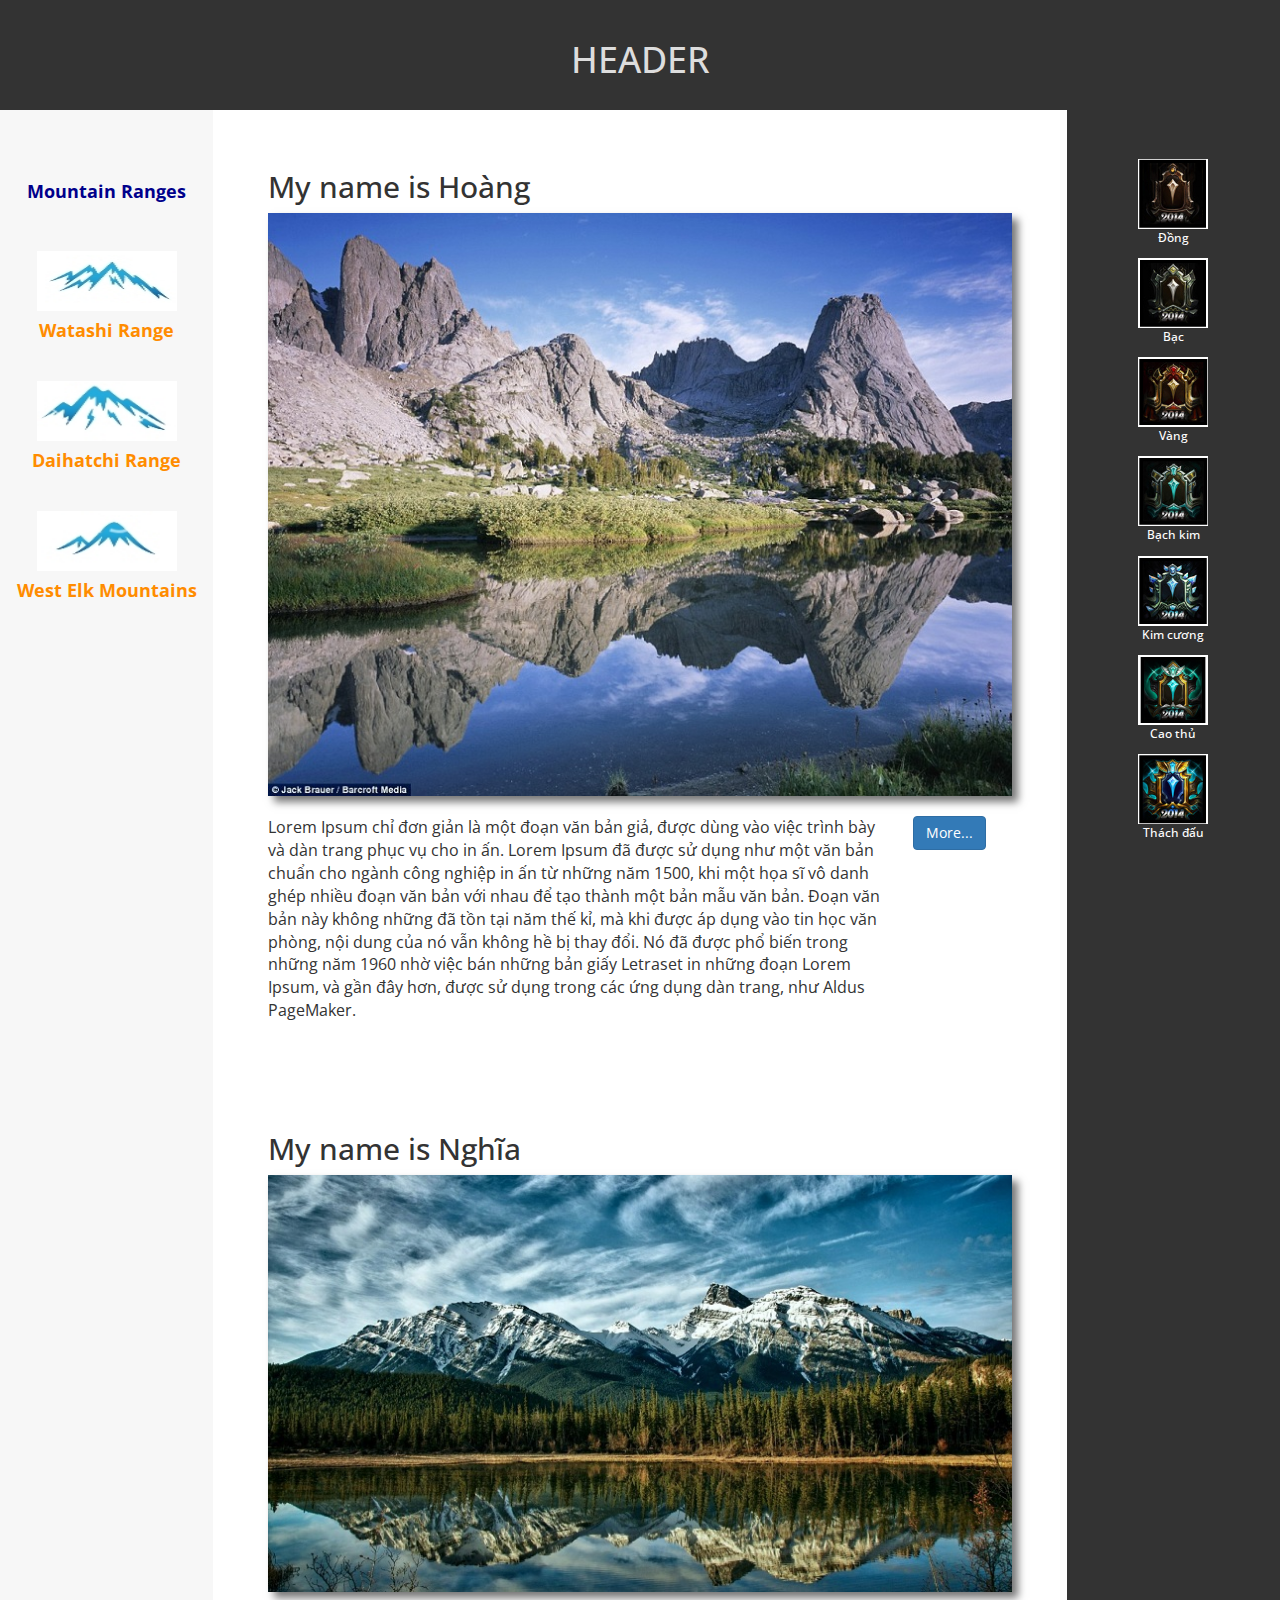
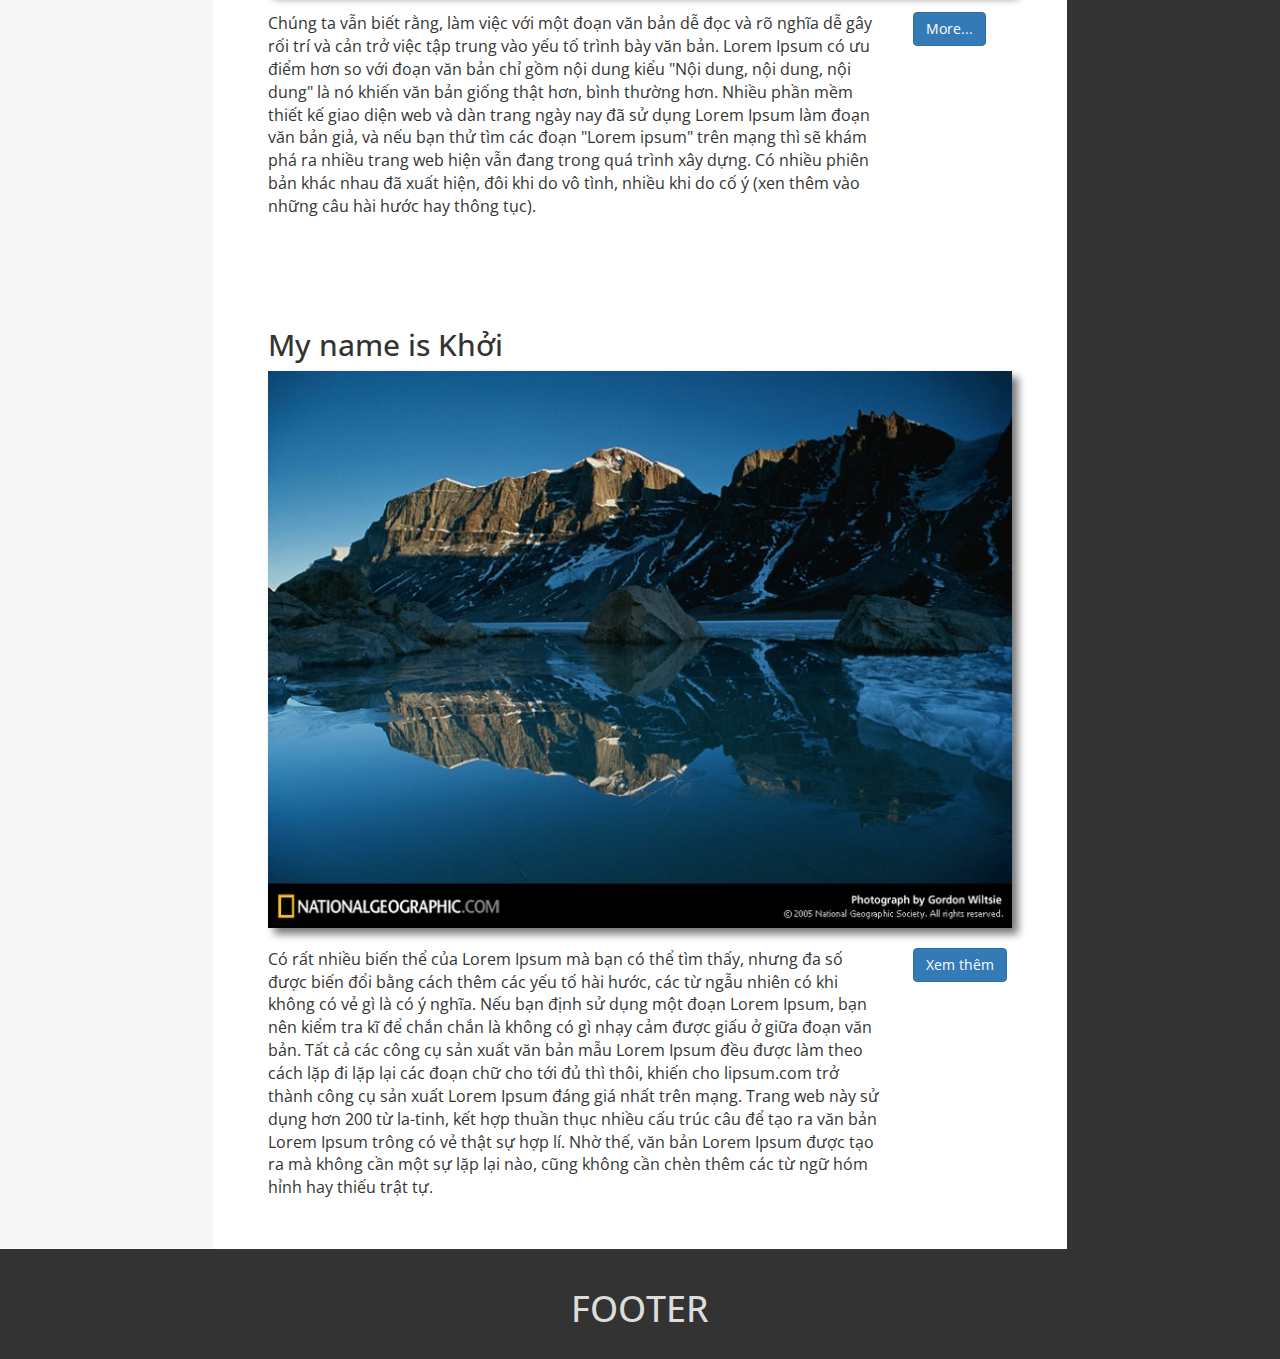
<file: 09/index.html>
<!DOCTYPE html>
<html>
<head>
	<meta charset="utf-8">
	<meta http-equiv="X-UA-Compatible" content="IE=edge">
	<title>Bootstrap 3 thực hành</title>
	<meta name="viewport" content="width=device-width, initial-scale=1, maximum-scale=1, user-scalable=no">
	<link href='http://fonts.googleapis.com/css?family=Open+Sans' rel='stylesheet' type='text/css'>
	<link rel="stylesheet" href="css/bootstrap.min.css">
	<link rel="stylesheet" href="css/app.css">

</head>
<body>
	<header class="container-fluid">
		<h1>HEADER</h1>
	</header>
	<div class="container-fluid">
		<div class="row">
			<div class="sports-icon-list sports-list-top visible-md">
				<div>
					<a href="#" title="">
						<img src="images/dong.png" alt="">
						<h6>Đồng</h6>
					</a>
					<a href="#" title="">
						<img src="images/bac.png" alt="">
						<h6>Bạc</h6>
					</a>
					<a href="#" title="">
						<img src="images/vang.png" alt="">
						<h6>Vàng</h6>
					</a>
					<a href="#" title="">
						<img src="images/bachkim.png" alt="">
						<h6>Bạch kim</h6>
					</a>
					<a href="#" title="">
						<img src="images/kimcuong.png" alt="">
						<h6>Kim cương</h6>
					</a>
					<a href="#" title="">
						<img src="images/caothu.png" alt="">
						<h6>Cao thủ</h6>
					</a>
					<a href="#" title="">
						<img src="images/thachdau.png" alt="">
						<h6>Thách đấu</h6>
					</a>
				</div>
			</div>
		</div>
	</div>
	<div class="container-fluid container-lg-height">
		<div class="row row-lg-height">
			
			<section class="col-sm-9 col-lg-8 col-sm-push-3 col-lg-push-2 col-lg-height">
				<article>
					<h2>My name is Hoàng</h2>
					<img src="images/1a.jpg" alt="">
					<div class="row">
						<p class="col-sm-10">
							Lorem Ipsum chỉ đơn giản là một đoạn văn bản giả, được dùng vào việc trình bày và dàn trang phục vụ cho in ấn. Lorem Ipsum đã được sử dụng như một văn bản chuẩn cho ngành công nghiệp in ấn từ những năm 1500, khi một họa sĩ vô danh ghép nhiều đoạn văn bản với nhau để tạo thành một bản mẫu văn bản. Đoạn văn bản này không những đã tồn tại năm thế kỉ, mà khi được áp dụng vào tin học văn phòng, nội dung của nó vẫn không hề bị thay đổi. Nó đã được phổ biến trong những năm 1960 nhờ việc bán những bản giấy Letraset in những đoạn Lorem Ipsum, và gần đây hơn, được sử dụng trong các ứng dụng dàn trang, như Aldus PageMaker.
						</p>
						<div class="col-sm-2">
							<input type="button" class="btn btn-primary" value="More...">
						</div>
					</div>
				</article>
				<article>
					<h2>My name is Nghĩa</h2>
					<img src="images/2a.jpg" alt="">
					<div class="row">
						<p class="col-sm-10">
							Chúng ta vẫn biết rằng, làm việc với một đoạn văn bản dễ đọc và rõ nghĩa dễ gây rối trí và cản trở việc tập trung vào yếu tố trình bày văn bản. Lorem Ipsum có ưu điểm hơn so với đoạn văn bản chỉ gồm nội dung kiểu "Nội dung, nội dung, nội dung" là nó khiến văn bản giống thật hơn, bình thường hơn. Nhiều phần mềm thiết kế giao diện web và dàn trang ngày nay đã sử dụng Lorem Ipsum làm đoạn văn bản giả, và nếu bạn thử tìm các đoạn "Lorem ipsum" trên mạng thì sẽ khám phá ra nhiều trang web hiện vẫn đang trong quá trình xây dựng. Có nhiều phiên bản khác nhau đã xuất hiện, đôi khi do vô tình, nhiều khi do cố ý (xen thêm vào những câu hài hước hay thông tục).
						</p>
						<div class="col-sm-2">
							<input type="button" class="btn btn-primary" value="More...">
						</div>
					</div>
				</article>
				<article>
					<h2>My name is Khởi</h2>
					<img src="images/3a.jpg" alt="">
					<div class="row">
						<p class="col-sm-10">
							Có rất nhiều biến thể của Lorem Ipsum mà bạn có thể tìm thấy, nhưng đa số được biến đổi bằng cách thêm các yếu tố hài hước, các từ ngẫu nhiên có khi không có vẻ gì là có ý nghĩa. Nếu bạn định sử dụng một đoạn Lorem Ipsum, bạn nên kiểm tra kĩ để chắn chắn là không có gì nhạy cảm được giấu ở giữa đoạn văn bản. Tất cả các công cụ sản xuất văn bản mẫu Lorem Ipsum đều được làm theo cách lặp đi lặp lại các đoạn chữ cho tới đủ thì thôi, khiến cho lipsum.com trở thành công cụ sản xuất Lorem Ipsum đáng giá nhất trên mạng. Trang web này sử dụng hơn 200 từ la-tinh, kết hợp thuần thục nhiều cấu trúc câu để tạo ra văn bản Lorem Ipsum trông có vẻ thật sự hợp lí. Nhờ thế, văn bản Lorem Ipsum được tạo ra mà không cần một sự lặp lại nào, cũng không cần chèn thêm các từ ngữ hóm hỉnh hay thiếu trật tự.
						</p>
						<div class="col-sm-2">
							<input type="button" class="btn btn-primary" value="Xem thêm">
						</div>
					</div>
				</article>
			</section>
			<aside class="col-sm-3 col-lg-2 col-sm-pull-9 col-lg-pull-8 col-lg-height">
				<h4 class="range-title">
					<b>Mountain Ranges</b>
				</h4>

				<div class="range-list">
					<a href="#" title="">
						<img src="images/1.png" alt="">
						<h4>Watashi Range</h4>
					</a>
					<a href="#" title="">
						<img src="images/2.png" alt="">
						<h4>Daihatchi Range</h4>
					</a>
					<a href="#" title="">
						<img src="images/3.png" alt="">
						<h4>West Elk Mountains</h4>
					</a>
				</div>
			</aside>
			<aside class="col-xs-12 col-lg-2 col-md-2 sports-icon-list hidden-md col-lg-height">
				
					<a href="#" title="">
						<img src="images/dong.png" alt="">
						<h6>Đồng</h6>
					</a>
					<a href="#" title="">
						<img src="images/bac.png" alt="">
						<h6>Bạc</h6>
					</a>
					<a href="#" title="">
						<img src="images/vang.png" alt="">
						<h6>Vàng</h6>
					</a>
					<a href="#" title="">
						<img src="images/bachkim.png" alt="">
						<h6>Bạch kim</h6>
					</a>
					<a href="#" title="">
						<img src="images/kimcuong.png" alt="">
						<h6>Kim cương</h6>
					</a>
					<a href="#" title="">
						<img src="images/caothu.png" alt="">
						<h6>Cao thủ</h6>
					</a>
					<a href="#" title="">
						<img src="images/thachdau.png" alt="">
						<h6>Thách đấu</h6>
					</a>				
			</aside>
		</div>
	</div>
	<footer class="container-fluid">
		<h1>FOOTER</h1>
	</footer>
	
</body>
</html>
</file>
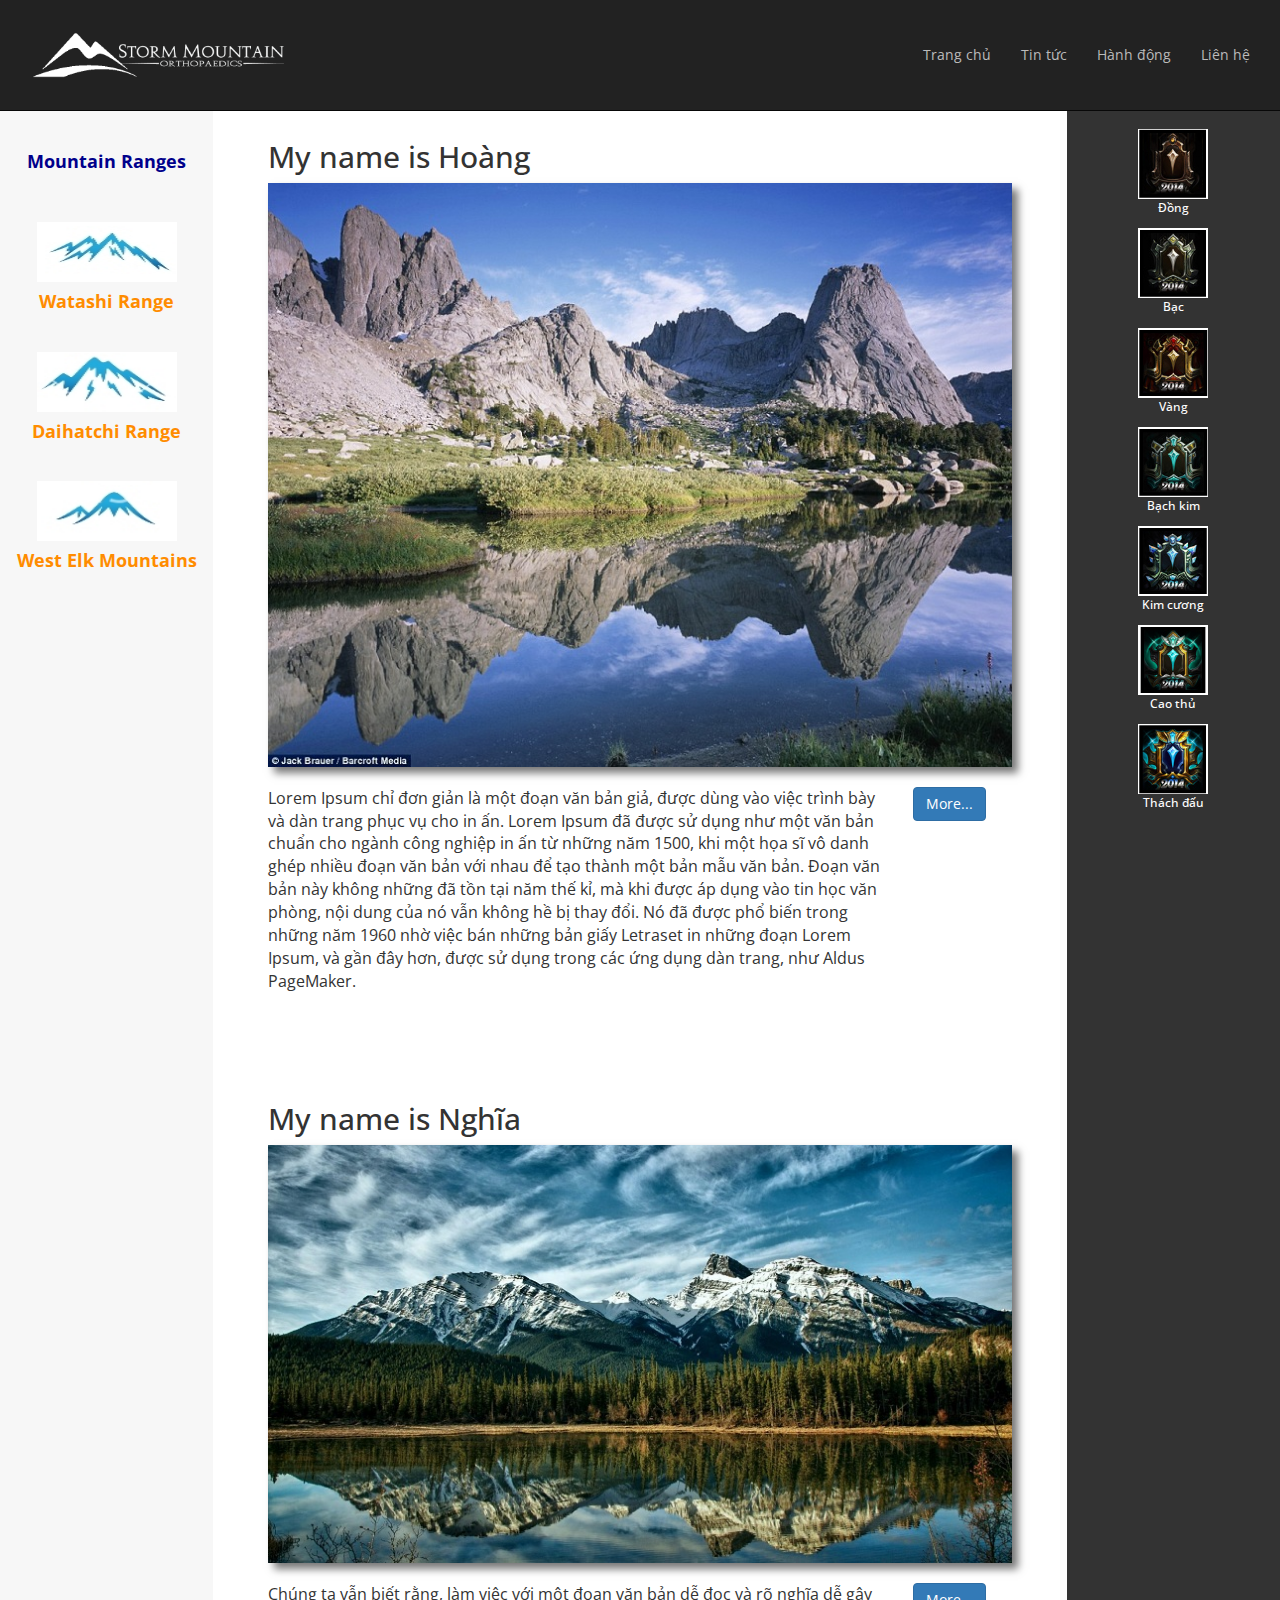
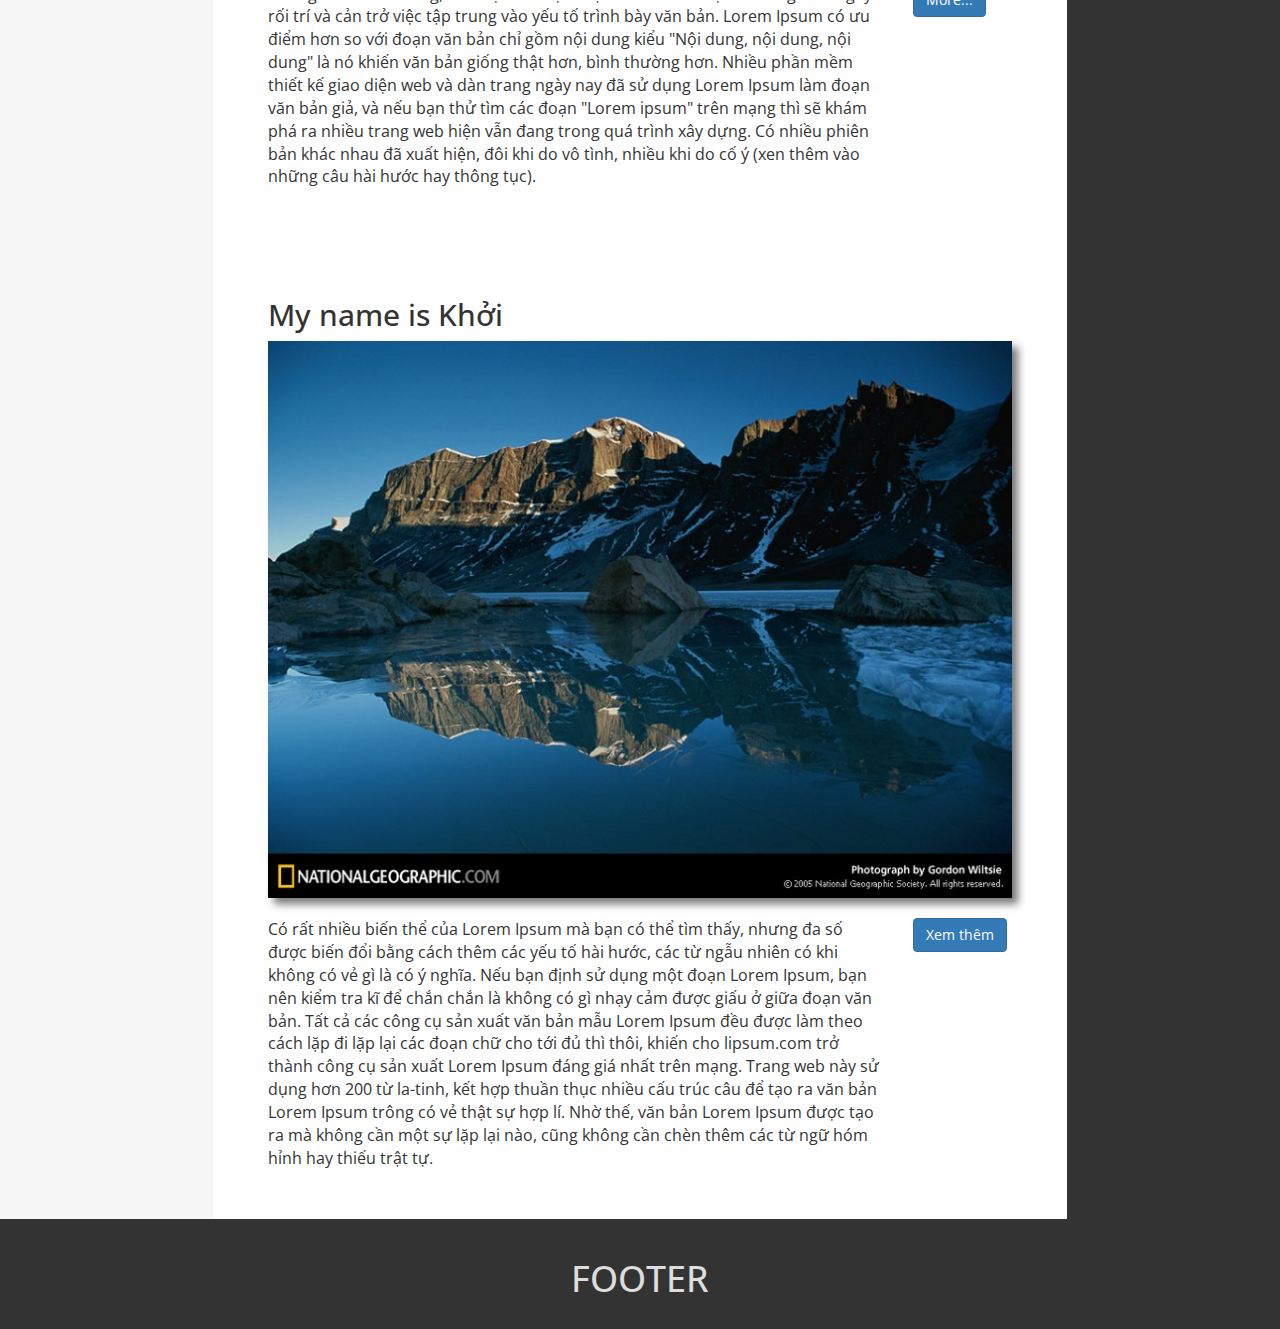
<file: 10responsivenav/index.html>
<!DOCTYPE html>
<html>
<head>
	<meta charset="utf-8">
	<meta http-equiv="X-UA-Compatible" content="IE=edge">
	<title>Bootstrap 3 thực hành</title>
	<meta name="viewport" content="width=device-width, initial-scale=1, maximum-scale=1, user-scalable=no">
	<link href='http://fonts.googleapis.com/css?family=Open+Sans' rel='stylesheet' type='text/css'>
	<link rel="stylesheet" href="css/bootstrap.min.css">
	<link rel="stylesheet" href="css/app.css">
	

</head>
<body>
	<header>
		<nav class="navbar navbar-inverse navbar-fixed-top cbp-af-header">
		  <div class="container-fluid">
		    <!-- Brand and toggle get grouped for better mobile display -->
		    <div class="navbar-header">
		      <button type="button" class="navbar-toggle collapsed" data-toggle="collapse" data-target="#bs-example-navbar-collapse-1">
		        <span class="sr-only">Toggle navigation</span>
		        <span class="icon-bar"></span>
		        <span class="icon-bar"></span>
		        <span class="icon-bar"></span>
		      </button>
		      <a  href="#"><img src="images/logo.png" alt=""></a>
		    </div>

		    <!-- Collect the nav links, forms, and other content for toggling -->
		    <div class="collapse navbar-collapse" id="bs-example-navbar-collapse-1">    
		      
		      <ul class="nav navbar-nav navbar-right">
		        <li><a href="#">Trang chủ</a></li>
		        <li><a href="#">Tin tức</a></li>
		        <li><a href="#">Hành động</a></li>
		        <li><a href="#">Liên hệ</a></li>
		        
		      </ul>
		    </div><!-- /.navbar-collapse -->
		  </div><!-- /.container-fluid -->
		</nav>
	</header>
	<div class="container-fluid">
		<div class="row">
			<div class="sports-icon-list sports-list-top visible-md">
				<div>
					<a href="#" title="">
						<img src="images/dong.png" alt="">
						<h6>Đồng</h6>
					</a>
					<a href="#" title="">
						<img src="images/bac.png" alt="">
						<h6>Bạc</h6>
					</a>
					<a href="#" title="">
						<img src="images/vang.png" alt="">
						<h6>Vàng</h6>
					</a>
					<a href="#" title="">
						<img src="images/bachkim.png" alt="">
						<h6>Bạch kim</h6>
					</a>
					<a href="#" title="">
						<img src="images/kimcuong.png" alt="">
						<h6>Kim cương</h6>
					</a>
					<a href="#" title="">
						<img src="images/caothu.png" alt="">
						<h6>Cao thủ</h6>
					</a>
					<a href="#" title="">
						<img src="images/thachdau.png" alt="">
						<h6>Thách đấu</h6>
					</a>
				</div>
			</div>
		</div>
	</div>
	<div class="container-fluid container-lg-height">
		<div class="row row-lg-height">
			
			<section class="col-sm-9 col-lg-8 col-sm-push-3 col-lg-push-2 col-lg-height">
				<article>
					<h2>My name is Hoàng</h2>
					<img src="images/1a.jpg" alt="">
					<div class="row">
						<p class="col-sm-10">
							Lorem Ipsum chỉ đơn giản là một đoạn văn bản giả, được dùng vào việc trình bày và dàn trang phục vụ cho in ấn. Lorem Ipsum đã được sử dụng như một văn bản chuẩn cho ngành công nghiệp in ấn từ những năm 1500, khi một họa sĩ vô danh ghép nhiều đoạn văn bản với nhau để tạo thành một bản mẫu văn bản. Đoạn văn bản này không những đã tồn tại năm thế kỉ, mà khi được áp dụng vào tin học văn phòng, nội dung của nó vẫn không hề bị thay đổi. Nó đã được phổ biến trong những năm 1960 nhờ việc bán những bản giấy Letraset in những đoạn Lorem Ipsum, và gần đây hơn, được sử dụng trong các ứng dụng dàn trang, như Aldus PageMaker.
						</p>
						<div class="col-sm-2">
							<input type="button" class="btn btn-primary" value="More...">
						</div>
					</div>
				</article>
				<article>
					<h2>My name is Nghĩa</h2>
					<img src="images/2a.jpg" alt="">
					<div class="row">
						<p class="col-sm-10">
							Chúng ta vẫn biết rằng, làm việc với một đoạn văn bản dễ đọc và rõ nghĩa dễ gây rối trí và cản trở việc tập trung vào yếu tố trình bày văn bản. Lorem Ipsum có ưu điểm hơn so với đoạn văn bản chỉ gồm nội dung kiểu "Nội dung, nội dung, nội dung" là nó khiến văn bản giống thật hơn, bình thường hơn. Nhiều phần mềm thiết kế giao diện web và dàn trang ngày nay đã sử dụng Lorem Ipsum làm đoạn văn bản giả, và nếu bạn thử tìm các đoạn "Lorem ipsum" trên mạng thì sẽ khám phá ra nhiều trang web hiện vẫn đang trong quá trình xây dựng. Có nhiều phiên bản khác nhau đã xuất hiện, đôi khi do vô tình, nhiều khi do cố ý (xen thêm vào những câu hài hước hay thông tục).
						</p>
						<div class="col-sm-2">
							<input type="button" class="btn btn-primary" value="More...">
						</div>
					</div>
				</article>
				<article>
					<h2>My name is Khởi</h2>
					<img src="images/3a.jpg" alt="">
					<div class="row">
						<p class="col-sm-10">
							Có rất nhiều biến thể của Lorem Ipsum mà bạn có thể tìm thấy, nhưng đa số được biến đổi bằng cách thêm các yếu tố hài hước, các từ ngẫu nhiên có khi không có vẻ gì là có ý nghĩa. Nếu bạn định sử dụng một đoạn Lorem Ipsum, bạn nên kiểm tra kĩ để chắn chắn là không có gì nhạy cảm được giấu ở giữa đoạn văn bản. Tất cả các công cụ sản xuất văn bản mẫu Lorem Ipsum đều được làm theo cách lặp đi lặp lại các đoạn chữ cho tới đủ thì thôi, khiến cho lipsum.com trở thành công cụ sản xuất Lorem Ipsum đáng giá nhất trên mạng. Trang web này sử dụng hơn 200 từ la-tinh, kết hợp thuần thục nhiều cấu trúc câu để tạo ra văn bản Lorem Ipsum trông có vẻ thật sự hợp lí. Nhờ thế, văn bản Lorem Ipsum được tạo ra mà không cần một sự lặp lại nào, cũng không cần chèn thêm các từ ngữ hóm hỉnh hay thiếu trật tự.
						</p>
						<div class="col-sm-2">
							<input type="button" class="btn btn-primary" value="Xem thêm">
						</div>
					</div>
				</article>
			</section>
			<aside class="col-sm-3 col-lg-2 col-sm-pull-9 col-lg-pull-8 col-lg-height">
				<h4 class="range-title">
					<b>Mountain Ranges</b>
				</h4>

				<div class="range-list">
					<a href="#" title="">
						<img src="images/1.png" alt="">
						<h4>Watashi Range</h4>
					</a>
					<a href="#" title="">
						<img src="images/2.png" alt="">
						<h4>Daihatchi Range</h4>
					</a>
					<a href="#" title="">
						<img src="images/3.png" alt="">
						<h4>West Elk Mountains</h4>
					</a>
				</div>
			</aside>
			<aside class="col-xs-12 col-lg-2 col-md-2 sports-icon-list hidden-md col-lg-height">
				
					<a href="#" title="">
						<img src="images/dong.png" alt="">
						<h6>Đồng</h6>
					</a>
					<a href="#" title="">
						<img src="images/bac.png" alt="">
						<h6>Bạc</h6>
					</a>
					<a href="#" title="">
						<img src="images/vang.png" alt="">
						<h6>Vàng</h6>
					</a>
					<a href="#" title="">
						<img src="images/bachkim.png" alt="">
						<h6>Bạch kim</h6>
					</a>
					<a href="#" title="">
						<img src="images/kimcuong.png" alt="">
						<h6>Kim cương</h6>
					</a>
					<a href="#" title="">
						<img src="images/caothu.png" alt="">
						<h6>Cao thủ</h6>
					</a>
					<a href="#" title="">
						<img src="images/thachdau.png" alt="">
						<h6>Thách đấu</h6>
					</a>				
			</aside>
		</div>
	</div>
	<footer class="container-fluid">
		<h1>FOOTER</h1>
	</footer>

	<script src="js/jquery-2.1.4.min.js"></script>
	<script src="js/bootstrap.min.js"></script>
	<script src="js/classie.js"></script>
	<script src="js/cbpAnimatedHeader.js"></script>
	
</body>
</html>
</file>
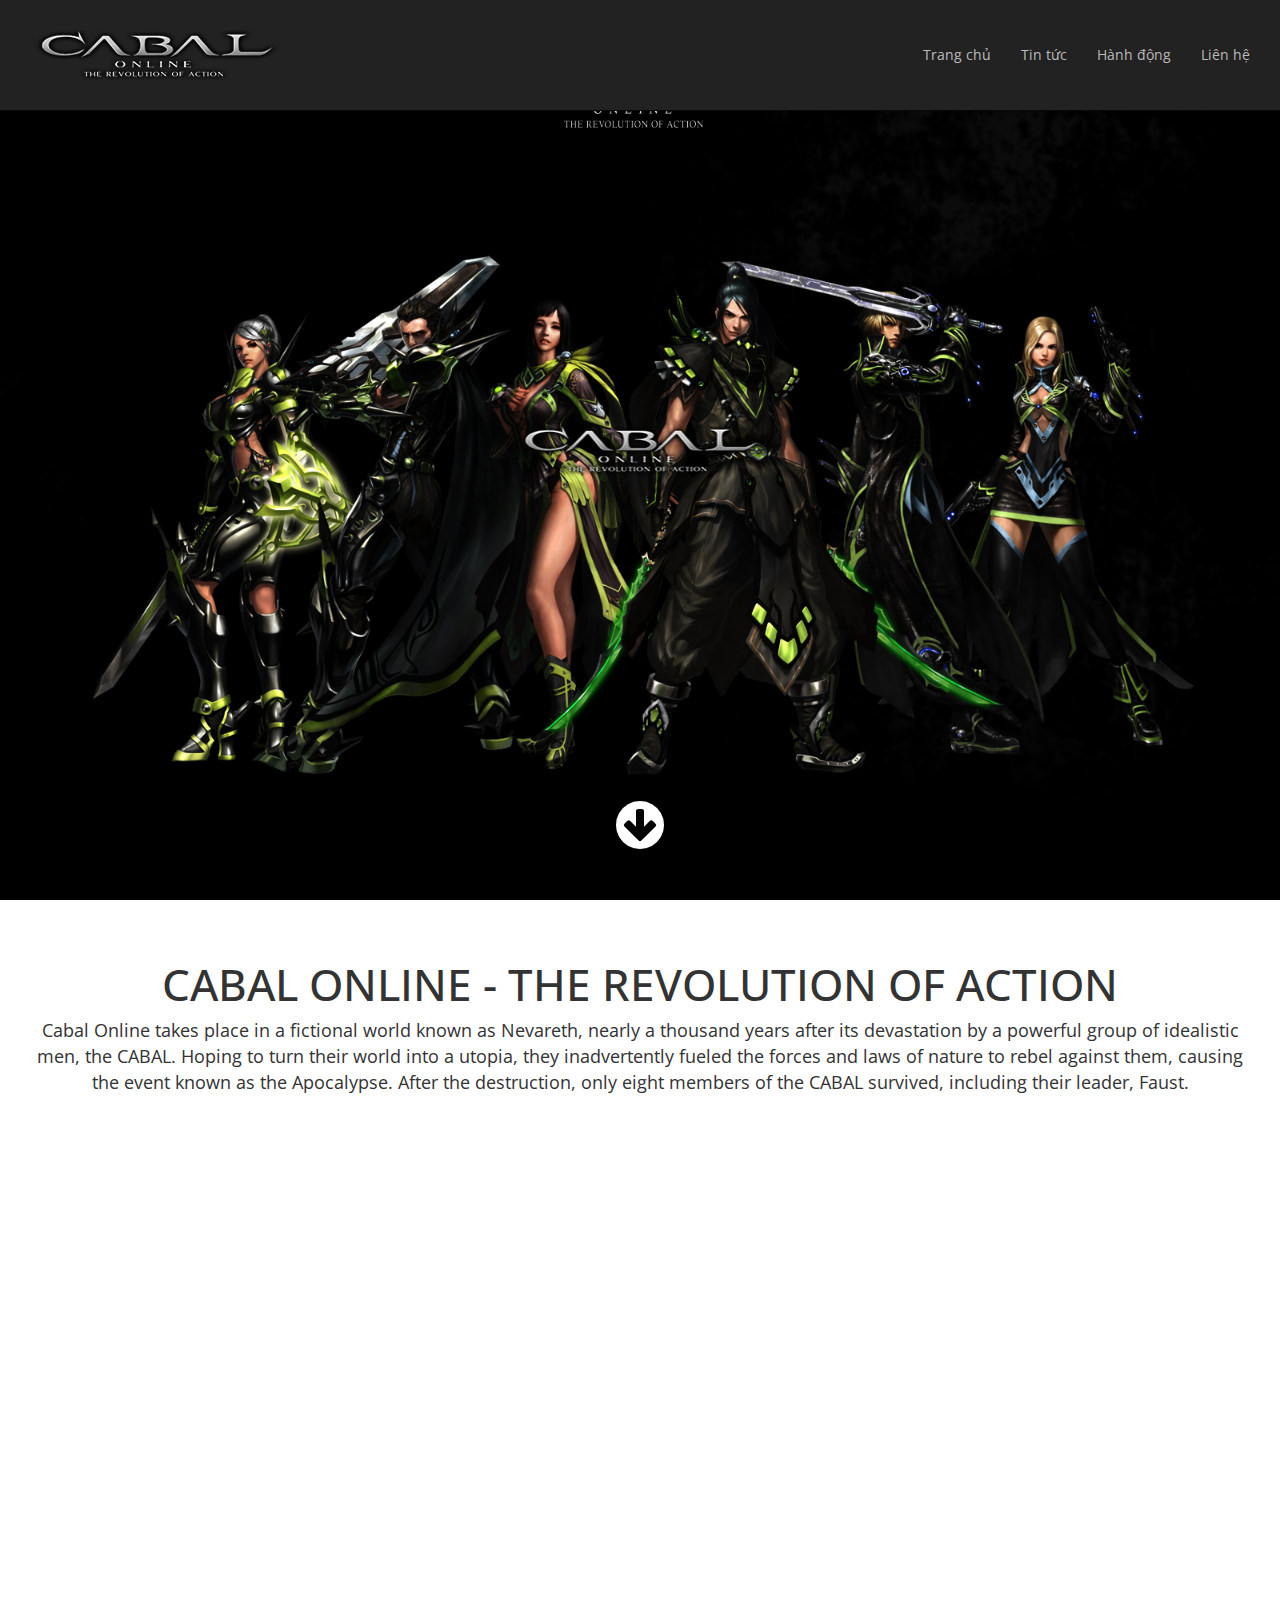
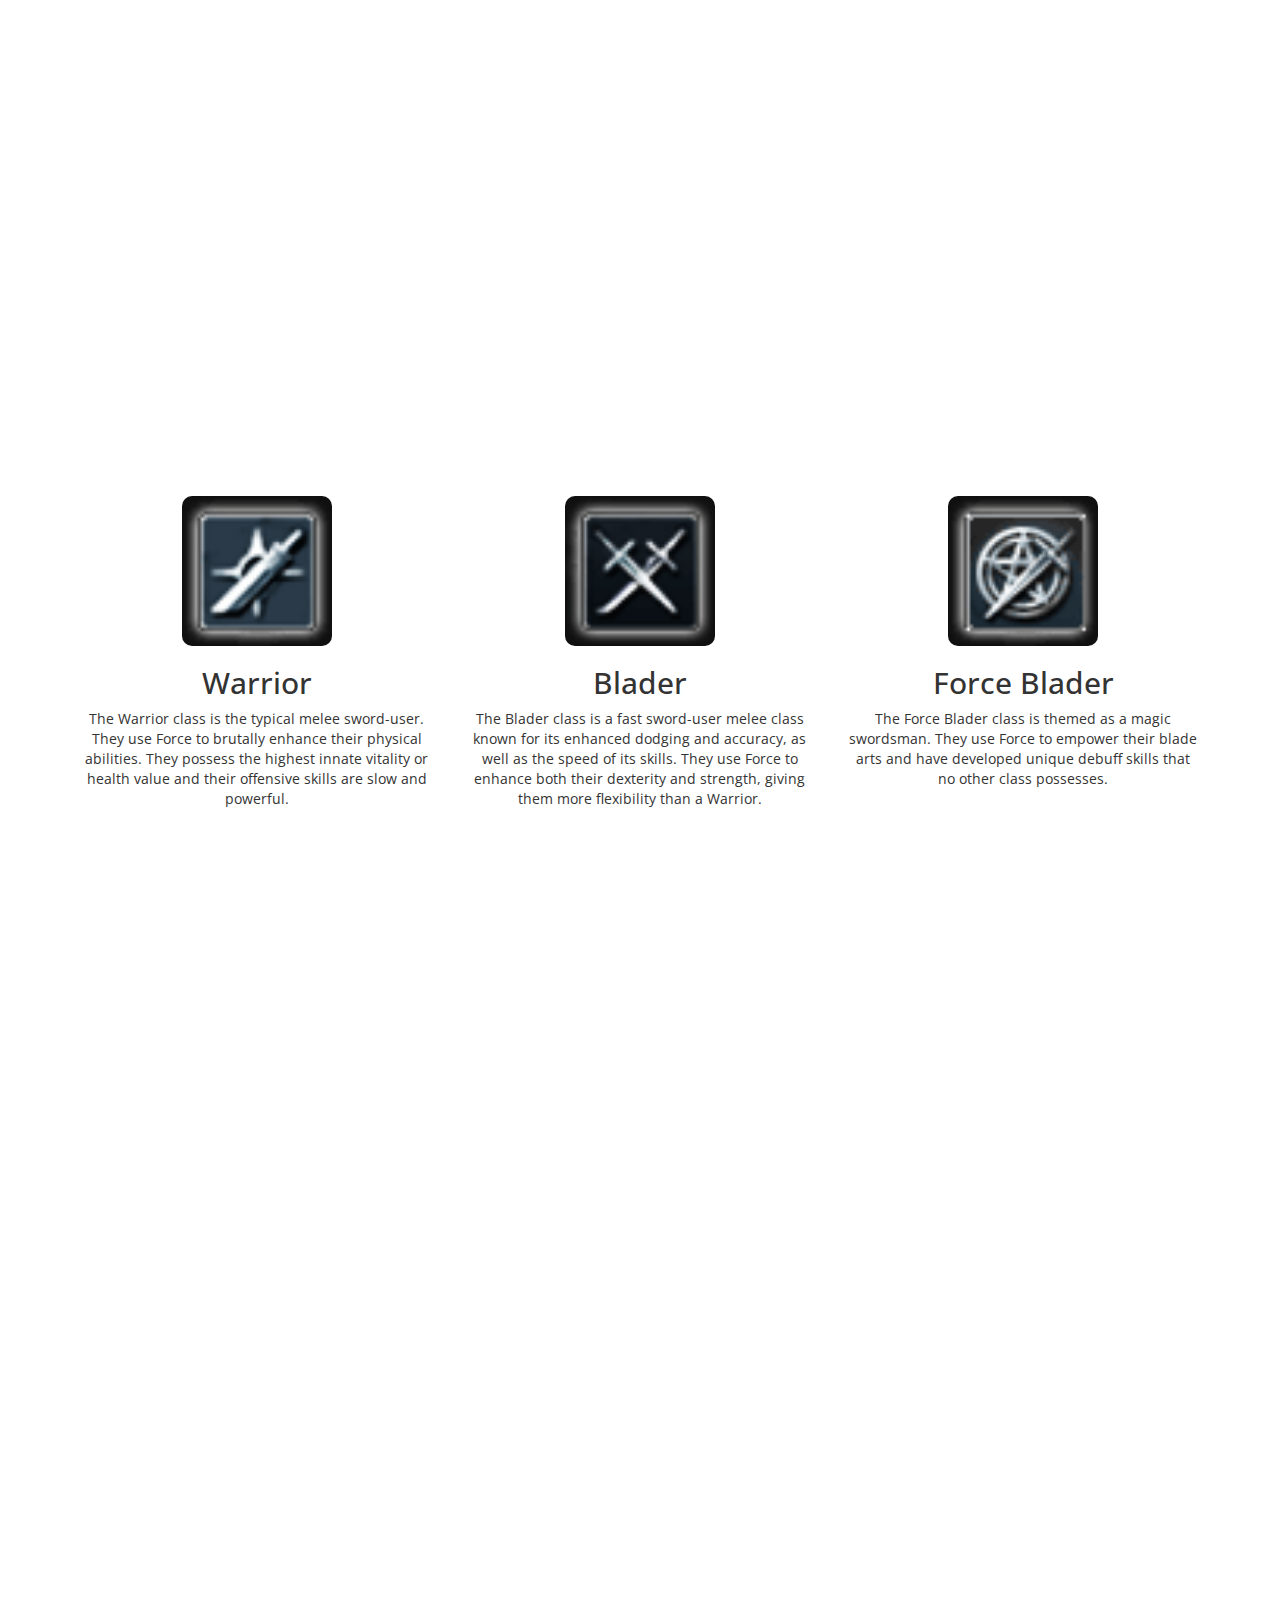
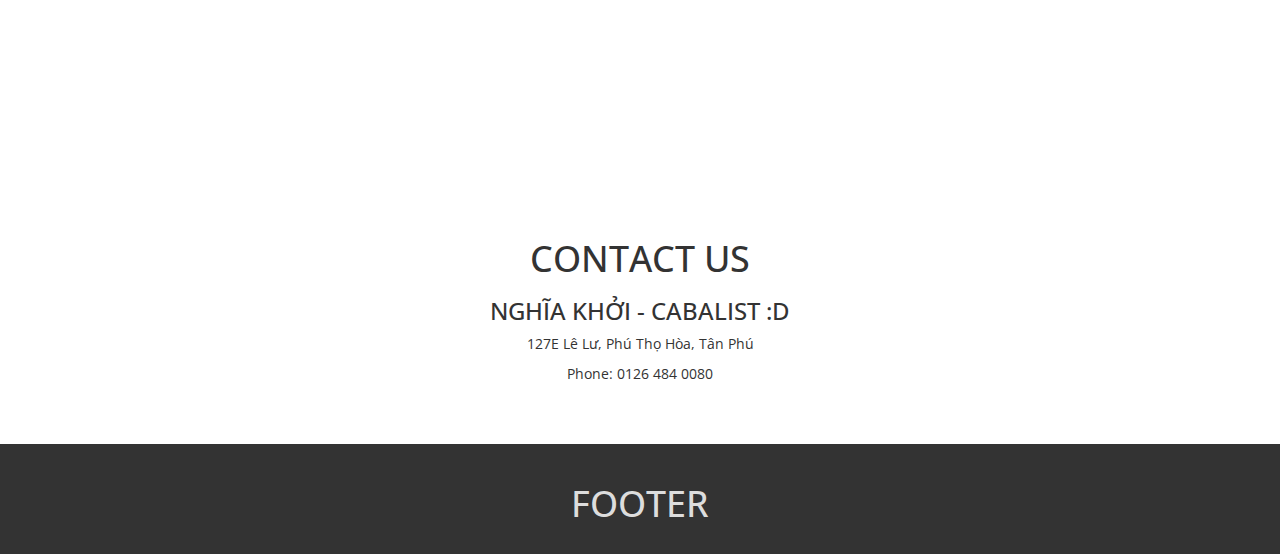
<file: 12scrolling/index.html>
<!DOCTYPE html>
<html>
<head>
	<meta charset="utf-8">
	<meta http-equiv="X-UA-Compatible" content="IE=edge">
	<title>Bootstrap 3 thực hành</title>
	<meta name="viewport" content="width=device-width, initial-scale=1, maximum-scale=1, user-scalable=no">
	<link href='http://fonts.googleapis.com/css?family=Open+Sans' rel='stylesheet' type='text/css'>
	<link rel="stylesheet" href="css/bootstrap.min.css">
	<link rel="stylesheet" href="css/jquery.fs.wallpaper.css">
	<link rel="stylesheet" href="css/font-awesome.min.css">
	<link rel="stylesheet" href="css/app.css">
	

</head>
<body>
	<header>
		<nav class="navbar navbar-inverse navbar-fixed-top cbp-af-header">
		  <div class="container-fluid">
		    <!-- Brand and toggle get grouped for better mobile display -->
		    <div class="navbar-header">
		      <button type="button" class="navbar-toggle collapsed" data-toggle="collapse" data-target="#bs-example-navbar-collapse-1">
		        <span class="sr-only">Toggle navigation</span>
		        <span class="icon-bar"></span>
		        <span class="icon-bar"></span>
		        <span class="icon-bar"></span>
		      </button>
		      <a  href="#"><img src="images/logo.png" alt=""></a>
		    </div>

		    <!-- Collect the nav links, forms, and other content for toggling -->
		    <div class="collapse navbar-collapse" id="bs-example-navbar-collapse-1">    
		      
		      <ul class="nav navbar-nav navbar-right">
		        <li><a href="#">Trang chủ</a></li>
		        <li><a href="#">Tin tức</a></li>
		        <li><a href="#">Hành động</a></li>
		        <li><a href="#">Liên hệ</a></li>
		        
		      </ul>
		    </div><!-- /.navbar-collapse -->
		  </div><!-- /.container-fluid -->
		</nav>
	</header>

	<div class="container-fluid">
		<section class="row">
			<div class="fill-screen fixed-attachment" style="background-image: url('images/cabaldark.jpg');">
				<img class="img-responsive title-image" src="images/logo.png" alt="logo">
				<div class="down-button">
					<a class="btn">
						<i class="fa fa-arrow-circle-down fa-4x"></i>
					</a>
				</div>
			</div>
		</section>

		<section class="row text-banner">
			<h1>CABAL ONLINE - THE REVOLUTION OF ACTION</h1>
			<p>Cabal Online takes place in a fictional world known as Nevareth, nearly a thousand years after its devastation by a powerful group of idealistic men, the CABAL. Hoping to turn their world into a utopia, they inadvertently fueled the forces and laws of nature to rebel against them, causing the event known as the Apocalypse. After the destruction, only eight members of the CABAL survived, including their leader, Faust.</p>	
		</section>
		

		<section class="row">
			<div class="fill-screen fixed-attachment" style="background-image: url('images/cabal1.jpg');">
				
			</div>
		</section>

		<section class="row activity-section">	
			<div class="activity-element col-md-4">
				<img src="images/wa.gif" alt="CABAL">
				<h2>Warrior</h2>
				<p>The Warrior class is the typical melee sword-user. They use Force to brutally enhance their physical abilities. They possess the highest innate vitality or health value and their offensive skills are slow and powerful.</p>
			</div>	
			<div class="activity-element col-md-4">
				<img src="images/bl.gif" alt="CABAL">
				<h2>Blader</h2>
				<p>The Blader class is a fast sword-user melee class known for its enhanced dodging and accuracy, as well as the speed of its skills. They use Force to enhance both their dexterity and strength, giving them more flexibility than a Warrior.</p>
			</div>
			<div class="activity-element col-md-4">
				<img src="images/fb.gif" alt="CABAL">
				<h2>Force Blader</h2>
				<p>The Force Blader class is themed as a magic swordsman. They use Force to empower their blade arts and have developed unique debuff skills that no other class possesses.</p>
			</div>	
		</section>

		<section class="row">
			<div class="fill-screen fixed-attachment" style="background-image: url('images/cabal2.jpg');">
				
			</div>
		</section>
		<section class="row contact-us">
			<h1>CONTACT US</h1>
			<h3>NGHĨA KHỞI - CABALIST :D</h3>
			<p>127E Lê Lư, Phú Thọ Hòa, Tân Phú</p>	
			<p>Phone: 0126 484 0080</p>	
		</section>

	</div>
	
	<footer class="container-fluid">
		<h1>FOOTER</h1>
	</footer>

	<script src="js/jquery-2.1.4.min.js"></script>
	<script src="js/bootstrap.min.js"></script>
	<script src="js/classie.js"></script>
	<script src="js/cbpAnimatedHeader.js"></script>
	<script src="js/jquery.fs.wallpaper.min.js"></script>
	<script src="js/scrolling.js"></script>
	
</body>
</html>
</file>
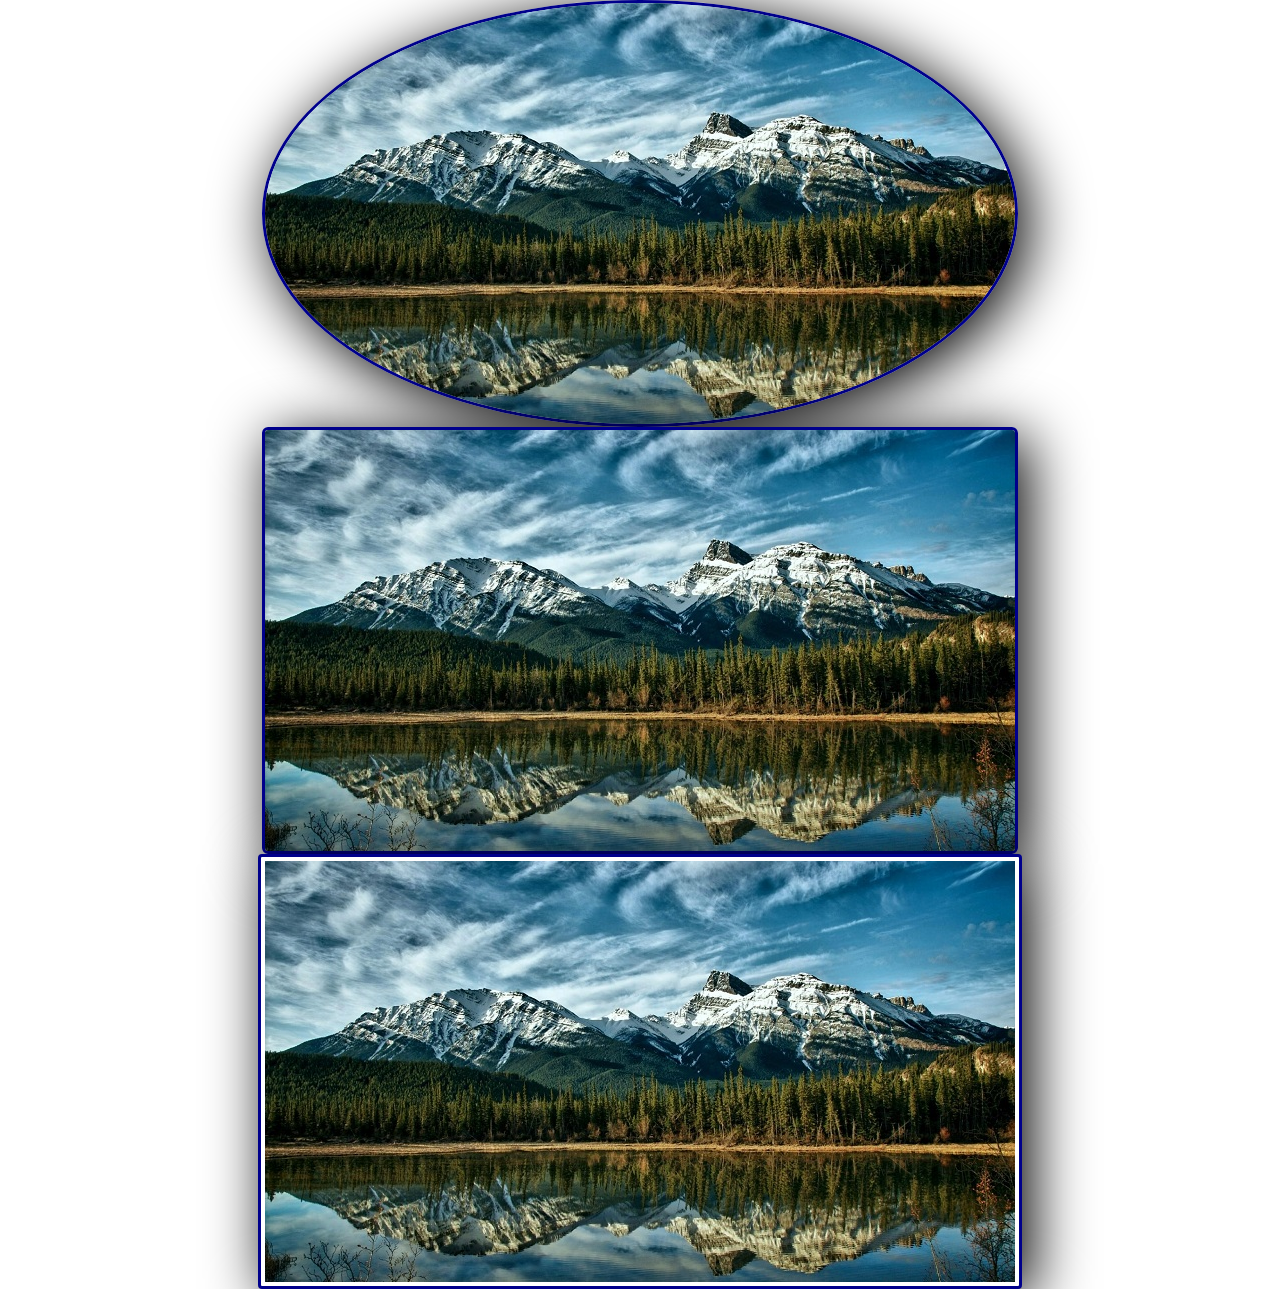
<file: 11responsiveimage/styling-image.html>
<!DOCTYPE html>
<html>
<head>
	<meta charset="utf-8">
	<meta http-equiv="X-UA-Compatible" content="IE=edge">
	<title>Bootstrap 3 thực hành</title>
	<meta name="viewport" content="width=device-width, initial-scale=1, maximum-scale=1, user-scalable=no">
	<link href='http://fonts.googleapis.com/css?family=Open+Sans' rel='stylesheet' type='text/css'>
	<link rel="stylesheet" href="css/bootstrap.min.css">
	<link rel="stylesheet" href="css/app.css">
	

</head>
<body>
	
	<div class="container-fluid">
		<div class="row">
			<img class="img-responsive img-circle" src="images/2a.jpg" alt="">
			
			<img class="img-responsive img-rounded" src="images/2a.jpg" alt="">

			<img class="img-responsive img-thumbnail" src="images/2a.jpg" alt="">
		</div>
	</div>
	
	

	<script src="js/jquery-2.1.4.min.js"></script>
	<script src="js/bootstrap.min.js"></script>
	<script src="js/classie.js"></script>
	<script src="js/cbpAnimatedHeader.js"></script>
	
</body>
</html>
</file>
<file: 03/css/app.css>
body{
	font-family: 'Open Sans', sans-serif
}

header, footer{
	background-color: #333;
	color: #ddd;
	padding: 20px;
	text-align: center;
}

.tuychontrai{
	margin-top: 30px;
	text-align: center;
}


.tuychongiua img{
	box-shadow: 5px 5px 5px;
	width: 100%;
}

.tuychonphai img{
	box-shadow: 5px 5px 5px;
	
}

.tuychongiua p{
	margin-top: 20px;
	
}

.tuychongiua input{
	margin-top: 20px;
	
}

article{
	margin-top: 70px;
	margin-bottom: 50px;
}

.tuychonphai{
	margin-top: 30px;
	text-align: center;
	
}

.tuychonphai img{
	border-radius:20px;
}

.range-list a{
	color: orange;
	font-weight: bold;
	text-shadow: 1px 1px 1px orange;
}

.range-title{
	color: blue;

}
</file>
<file: 04 05/css/app.css>
body{
	font-family: 'Open Sans', sans-serif
}

header, footer{
	background-color: #333;
	color: #ddd;
	padding: 20px;
	text-align: center;
}

aside{
	background-color: #f7f7f7;
	text-align: center;
	padding-top: 40px;
}

.range-list{
	padding-bottom: 40px;
	padding-top: 40px;
}

.range-list h4{
	margin-bottom: 40px;
	color: darkorange;
	font-weight: bold;
}

.range-list img{
	width: 100%;
	height: 100%;
	max-width: 140px;
	max-height: 60px;
}

.range-title{
	color: darkblue;
}

.sports-icon-list{
	background-color: #333;
	padding-bottom: 40px;
}

.sports-icon-list a{
	color: white;
}

.sports-icon-list a h6{
	margin-top: 2px;
	margin-bottom: 14px;
}

.sports-icon-list img{
	width: 70px;
	height: 70px;
}

article{
	padding: 40px;
}

article img{
	width: 100%;
	height: 100%;
	text-align: center;
	box-shadow: 6px 6px 8px #777;
	margin-bottom: 20px;
}

article p{
	font-size: 16px;
}
</file>
<file: 06/css/app.css>
body{
	font-family: 'Open Sans', sans-serif
}

header, footer{
	background-color: #333;
	color: #ddd;
	padding: 20px;
	text-align: center;
}

aside{
	background-color: #f7f7f7;
	text-align: center;
	padding-top: 40px;
}

.range-list{
	padding-bottom: 40px;
	padding-top: 40px;
}

.range-list h4{
	margin-bottom: 40px;
	color: darkorange;
	font-weight: bold;
}

.range-list img{
	width: 100%;
	height: 100%;
	max-width: 140px;
	max-height: 60px;
}

.range-title{
	color: darkblue;
}

.sports-icon-list{
	background-color: #333;
	padding-bottom: 40px;
}

.sports-icon-list a{
	color: white;
}

.sports-icon-list a h6{
	margin-top: 2px;
	margin-bottom: 14px;
}

.sports-icon-list img{
	width: 70px;
	height: 70px;
}

article{
	padding: 40px;
}

article img{
	width: 100%;
	height: 100%;
	text-align: center;
	box-shadow: 6px 6px 8px #777;
	margin-bottom: 20px;
}

article p{
	font-size: 16px;
}
</file>
<file: 07/css/app.css>
body{
	font-family: 'Open Sans', sans-serif
}

header, footer{
	background-color: #333;
	color: #ddd;
	padding: 20px;
	text-align: center;
}

aside{
	background-color: #f7f7f7;
	text-align: center;
	padding-top: 40px;
}

.range-list{
	padding-bottom: 40px;
	padding-top: 40px;
}

.range-list h4{
	margin-bottom: 40px;
	color: darkorange;
	font-weight: bold;
}

.range-list img{
	width: 100%;
	height: 100%;
	max-width: 140px;
	max-height: 60px;
}

.range-title{
	color: darkblue;
}

.sports-icon-list{
	background-color: #333;
	padding-bottom: 40px;
}

.sports-icon-list a{
	color: white;
}

.sports-icon-list a h6{
	margin-top: 2px;
	margin-bottom: 14px;
}

.sports-icon-list img{
	width: 70px;
	height: 70px;
}

.sports-list-top div{
	margin-left: auto;
	margin-right: auto;
	text-align: center;
}

.sports-list-top a{
	margin-left: 30px;
	margin-right: 30px;
	display: inline-block;
}

article{
	padding: 40px;
}

article img{
	width: 100%;
	height: 100%;
	text-align: center;
	box-shadow: 6px 6px 8px #777;
	margin-bottom: 20px;
}

article p{
	font-size: 16px;
}
</file>
<file: 08/css/app.css>
body{
	font-family: 'Open Sans', sans-serif
}

header, footer{
	background-color: #333;
	color: #ddd;
	padding: 20px;
	text-align: center;
}

aside{
	background-color: #f7f7f7;
	text-align: center;
	padding-top: 40px;
}

.range-list{
	padding-bottom: 40px;
	padding-top: 40px;
}

.range-list h4{
	margin-bottom: 40px;
	color: darkorange;
	font-weight: bold;
}

.range-list img{
	width: 100%;
	height: 100%;
	max-width: 140px;
	max-height: 60px;
}

.range-title{
	color: darkblue;
}

.sports-icon-list{
	background-color: #333;
	padding-bottom: 40px;
}

.sports-icon-list a{
	color: white;
}

.sports-icon-list a h6{
	margin-top: 2px;
	margin-bottom: 14px;
}

.sports-icon-list img{
	width: 70px;
	height: 70px;
}

.sports-list-top div{
	margin-left: auto;
	margin-right: auto;
	text-align: center;
}

.sports-list-top a{
	margin-left: 30px;
	margin-right: 30px;
	display: inline-block;
}

article{
	padding: 40px;
}

article img{
	width: 100%;
	height: 100%;
	text-align: center;
	box-shadow: 6px 6px 8px #777;
	margin-bottom: 20px;
}

article p{
	font-size: 16px;
}

@media (max-width: 767px) {
	.range-list h4{
		display: inline;
		font-size: 18px;
	}

	.range-list a{
		display: block;
	}

	.range-list img{
		width: 33%;
		height: 33%;
		margin-right: 10px;
		margin-bottom: 30px;
		margin-top: 20px;
	}
}
</file>
<file: 09/css/app.css>
body{
	font-family: 'Open Sans', sans-serif
}

header, footer{
	background-color: #333;
	color: #ddd;
	padding: 20px;
	text-align: center;
}

aside{
	background-color: #f7f7f7;
	text-align: center;
	padding-top: 40px;
}

.range-list{
	padding-bottom: 40px;
	padding-top: 40px;
}

.range-list h4{
	margin-bottom: 40px;
	color: darkorange;
	font-weight: bold;
}

.range-list img{
	width: 100%;
	height: 100%;
	max-width: 140px;
	max-height: 60px;
}

.range-title{
	color: darkblue;
}

.sports-icon-list{
	background-color: #333;
	padding-bottom: 40px;
}

.sports-icon-list a{
	color: white;
}

.sports-icon-list a h6{
	margin-top: 2px;
	margin-bottom: 14px;
}

.sports-icon-list img{
	width: 70px;
	height: 70px;
}

.sports-list-top div{
	margin-left: auto;
	margin-right: auto;
	text-align: center;
}

.sports-list-top a{
	margin-left: 30px;
	margin-right: 30px;
	display: inline-block;
}

article{
	padding: 40px;
}

article img{
	width: 100%;
	height: 100%;
	text-align: center;
	box-shadow: 6px 6px 8px #777;
	margin-bottom: 20px;
}

article p{
	font-size: 16px;
}

@media (max-width: 767px) {
	.range-list h4{
		display: inline;
		font-size: 18px;
	}

	.range-list a{
		display: block;
	}

	.range-list img{
		width: 33%;
		height: 33%;
		margin-right: 10px;
		margin-bottom: 30px;
		margin-top: 20px;
	}
}


/* columns of same height styles */
.container-xs-height {
  display: table;
  padding-left: 0px;
  padding-right: 0px;
}

.row-xs-height {
  display: table-row;
}

.col-xs-height {
  display: table-cell;
  float: none;
}

@media (min-width: 768px) {
	.container-sm-height {
	  display: table;
	  padding-left: 0px;
	  padding-right: 0px;
	}

	.row-sm-height {
	  display: table-row;
	}

	.col-sm-height {
	  display: table-cell;
	  float: none;
	}
}
@media (min-width: 992px) {
  .container-md-height {
	  display: table;
	  padding-left: 0px;
	  padding-right: 0px;
	}

	.row-md-height {
	  display: table-row;
	}

	.col-md-height {
	  display: table-cell;
	  float: none;
	}
}
@media (min-width: 1200px) {
  .container-lg-height {
	  display: table;
	  padding-left: 0px;
	  padding-right: 0px;
	}

	.row-lg-height {
	  display: table-row;
	}

	.col-lg-height {
	  display: table-cell;
	  float: none;
	}
}
</file>
<file: 10responsivenav/css/app.css>
body{
	font-family: 'Open Sans', sans-serif;
	padding-top: 80px;
}

.navbar {  
  margin-bottom: 0px;
  padding: 30px 15px;
  -webkit-transition: all 0.5s;
  transition: all 0.5s;
}

.navbar-inverse .navbar-nav>li>a {
  color: #bbb;
}

.navbar img {  
  width: 35%;
  height: auto;
}

.cbp-af-header-shrink{
	padding-top: 5px;
	padding-bottom: 5px;
	opacity: 0.9;
}

footer{
	background-color: #333;
	color: #ddd;
	padding: 20px;
	text-align: center;
}

aside{
	background-color: #f7f7f7;
	text-align: center;
	padding-top: 40px;
}

.range-list{
	padding-bottom: 40px;
	padding-top: 40px;
}

.range-list h4{
	margin-bottom: 40px;
	color: darkorange;
	font-weight: bold;
}

.range-list img{
	width: 100%;
	height: 100%;
	max-width: 140px;
	max-height: 60px;
}

.range-title{
	color: darkblue;
}

.sports-icon-list{
	background-color: #333;
	padding-bottom: 40px;
}

.sports-icon-list a{
	color: white;
}

.sports-icon-list a h6{
	margin-top: 2px;
	margin-bottom: 14px;
}

.sports-icon-list img{
	width: 70px;
	height: 70px;
}

.sports-list-top div{
	margin-left: auto;
	margin-right: auto;
	text-align: center;
}

.sports-list-top a{
	margin-left: 30px;
	margin-right: 30px;
	display: inline-block;
}

article{
	padding: 40px;
}

article img{
	width: 100%;
	height: 100%;
	text-align: center;
	box-shadow: 6px 6px 8px #777;
	margin-bottom: 20px;
}

article p{
	font-size: 16px;
}

@media (max-width: 767px) {
	.range-list h4{
		display: inline;
		font-size: 18px;
	}

	.range-list a{
		display: block;
	}

	.range-list img{
		width: 33%;
		height: 33%;
		margin-right: 10px;
		margin-bottom: 30px;
		margin-top: 20px;
	}
}


/* columns of same height styles */
.container-xs-height {
  display: table;
  padding-left: 0px;
  padding-right: 0px;
}

.row-xs-height {
  display: table-row;
}

.col-xs-height {
  display: table-cell;
  float: none;
}

@media (min-width: 768px) {
	.container-sm-height {
	  display: table;
	  padding-left: 0px;
	  padding-right: 0px;
	}

	.row-sm-height {
	  display: table-row;
	}

	.col-sm-height {
	  display: table-cell;
	  float: none;
	}
}
@media (min-width: 992px) {
  .container-md-height {
	  display: table;
	  padding-left: 0px;
	  padding-right: 0px;
	}

	.row-md-height {
	  display: table-row;
	}

	.col-md-height {
	  display: table-cell;
	  float: none;
	}
}
@media (min-width: 1200px) {
  .container-lg-height {
	  display: table;
	  padding-left: 0px;
	  padding-right: 0px;
	}

	.row-lg-height {
	  display: table-row;
	}

	.col-lg-height {
	  display: table-cell;
	  float: none;
	}
}
</file>
<file: 12scrolling/css/app.css>
body{
	font-family: 'Open Sans', sans-serif;
	/*padding-top: 80px;*/
}


.navbar {  
  	margin-bottom: 0px;
  	padding: 30px 15px;
  	-webkit-transition: all 0.5s;
  	transition: all 0.5s;
}

@media (max-width: 400px){
	.navbar-header {
		position: relative;
	}
	.navbar img{
		position: absolute;
		top: 0px;
		bottom: 0px;
		margin: auto;
		width: 70%;
	}
}

.text-banner{
	text-align: center;
	margin: 40px 20px;
}

.text-banner h1{
	font-size: 44px;
}

.text-banner p{
	font-size: 18px;
}

.activity-section{
	margin: 50px;
}

.activity-element{
	text-align: center;
}

.activity-element img{
	width: 150px;
	height: 150px;
	border-radius: 10px;
}

.contact-us{
	margin: 50px;
	text-align: center;
}

.navbar-inverse .navbar-nav>li>a {
  	color: #bbb;
}



.cbp-af-header-shrink{
	padding-top: 5px;
	padding-bottom: 5px;
	opacity: 0.9;
}

.img-responsive {
	display: block;
	margin:0px auto;
	
	
}

.fill-screen {
	background-size: cover;
	background-position: center;
}

.title-row{
	position: relative;
	min-height: 300px;
}

.title-image{
	position: absolute;
	padding: 20px;
	top: 50%;
	left: 50%;
	margin-right: -50%;
	transform: translate(-50%, -50%);
	-webkit-transform: translate(-50%, -50%);
}

.down-button{
	position: absolute;
	bottom: 40px;
	width: 100%;
	text-align: center;
}

.down-button i{
	color: white;
}

.fixed-attachment{
	background-attachment: fixed;
}

@media (max-width: 1024px){ /*sua loi ios 7 8 trang man hinh */
	.fixed-attachment{
	background-attachment: scroll;
	}
}

footer{
	background-color: #333;
	color: #ddd;
	padding: 20px;
	text-align: center;
}

aside{
	background-color: #f7f7f7;
	text-align: center;
	padding-top: 40px;
}

.range-list{
	padding-bottom: 40px;
	padding-top: 40px;
}

.range-list h4{
	margin-bottom: 40px;
	color: darkorange;
	font-weight: bold;
}

.range-list img{
	width: 100%;
	height: 100%;
	max-width: 140px;
	max-height: 60px;
}

.range-title{
	color: darkblue;
}

.sports-icon-list{
	background-color: #333;
	padding-bottom: 40px;
}

.sports-icon-list a{
	color: white;
}

.sports-icon-list a h6{
	margin-top: 2px;
	margin-bottom: 14px;
}

.sports-icon-list img{
	width: 70px;
	height: 70px;
}

.sports-list-top div{
	margin-left: auto;
	margin-right: auto;
	text-align: center;
}

.sports-list-top a{
	margin-left: 30px;
	margin-right: 30px;
	display: inline-block;
}

article{
	padding: 40px;
}

article img{
	width: 100%;
	height: 100%;
	text-align: center;
	box-shadow: 6px 6px 8px #777;
	margin-bottom: 20px;
}

article p{
	font-size: 16px;
}

@media (max-width: 767px) {
	.range-list h4{
		display: inline;
		font-size: 18px;
	}

	.range-list a{
		display: block;
	}

	.range-list img{
		width: 33%;
		height: 33%;
		margin-right: 10px;
		margin-bottom: 30px;
		margin-top: 20px;
	}
}


/* columns of same height styles */
.container-xs-height {
  display: table;
  padding-left: 0px;
  padding-right: 0px;
}

.row-xs-height {
  display: table-row;
}

.col-xs-height {
  display: table-cell;
  float: none;
}

@media (min-width: 768px) {
	.container-sm-height {
	  display: table;
	  padding-left: 0px;
	  padding-right: 0px;
	}

	.row-sm-height {
	  display: table-row;
	}

	.col-sm-height {
	  display: table-cell;
	  float: none;
	}
}
@media (min-width: 992px) {
  .container-md-height {
	  display: table;
	  padding-left: 0px;
	  padding-right: 0px;
	}

	.row-md-height {
	  display: table-row;
	}

	.col-md-height {
	  display: table-cell;
	  float: none;
	}
}
@media (min-width: 1200px) {
  .container-lg-height {
	  display: table;
	  padding-left: 0px;
	  padding-right: 0px;
	}

	.row-lg-height {
	  display: table-row;
	}

	.col-lg-height {
	  display: table-cell;
	  float: none;
	}
}
</file>
<file: 11responsiveimage/css/app.css>
body{
	font-family: 'Open Sans', sans-serif;
	/*padding-top: 80px;*/
}

html, body{
	height: 100%;
}

header{
	display: block;
	position: relative;
	width: auto;
	height: auto;
	padding: 100px 0;
	min-height: 100%;
	background: no-repeat center center;
	background-attachment: scroll;
	background-color: #222;
	background-size: cover;
}

.navbar {  
  	margin-bottom: 0px;
  	padding: 30px 15px;
  	-webkit-transition: all 0.5s;
  	transition: all 0.5s;
}

@media (max-width: 400px){
	.navbar-header {
		position: relative;
	}
	.navbar img{
		position: absolute;
		top: 0px;
		bottom: 0px;
		margin: auto;
		width: 70%;
	}
}

.navbar-inverse .navbar-nav>li>a {
  	color: #bbb;
}



.cbp-af-header-shrink{
	padding-top: 5px;
	padding-bottom: 5px;
	opacity: 0.9;
}

.img-responsive {
	display: block;
	margin:0px auto;
	border: 3px solid darkblue;
	box-shadow: 10px 10px 60px black;
}

.fill-screen {
	background-size: cover;
	background-position: center;
}

.content-filler{
	min-height: 350px;
}

.fixed-attachment{
	background-attachment: fixed;
}

@media (max-width: 1024px){ /*sua loi ios 7 8 trang man hinh */
	.fixed-attachment{
	background-attachment: scroll;
	}
}

footer{
	background-color: #333;
	color: #ddd;
	padding: 20px;
	text-align: center;
}

aside{
	background-color: #f7f7f7;
	text-align: center;
	padding-top: 40px;
}

.range-list{
	padding-bottom: 40px;
	padding-top: 40px;
}

.range-list h4{
	margin-bottom: 40px;
	color: darkorange;
	font-weight: bold;
}

.range-list img{
	width: 100%;
	height: 100%;
	max-width: 140px;
	max-height: 60px;
}

.range-title{
	color: darkblue;
}

.sports-icon-list{
	background-color: #333;
	padding-bottom: 40px;
}

.sports-icon-list a{
	color: white;
}

.sports-icon-list a h6{
	margin-top: 2px;
	margin-bottom: 14px;
}

.sports-icon-list img{
	width: 70px;
	height: 70px;
}

.sports-list-top div{
	margin-left: auto;
	margin-right: auto;
	text-align: center;
}

.sports-list-top a{
	margin-left: 30px;
	margin-right: 30px;
	display: inline-block;
}

article{
	padding: 40px;
}

article img{
	width: 100%;
	height: 100%;
	text-align: center;
	box-shadow: 6px 6px 8px #777;
	margin-bottom: 20px;
}

article p{
	font-size: 16px;
}

@media (max-width: 767px) {
	.range-list h4{
		display: inline;
		font-size: 18px;
	}

	.range-list a{
		display: block;
	}

	.range-list img{
		width: 33%;
		height: 33%;
		margin-right: 10px;
		margin-bottom: 30px;
		margin-top: 20px;
	}
}


/* columns of same height styles */
.container-xs-height {
  display: table;
  padding-left: 0px;
  padding-right: 0px;
}

.row-xs-height {
  display: table-row;
}

.col-xs-height {
  display: table-cell;
  float: none;
}

@media (min-width: 768px) {
	.container-sm-height {
	  display: table;
	  padding-left: 0px;
	  padding-right: 0px;
	}

	.row-sm-height {
	  display: table-row;
	}

	.col-sm-height {
	  display: table-cell;
	  float: none;
	}
}
@media (min-width: 992px) {
  .container-md-height {
	  display: table;
	  padding-left: 0px;
	  padding-right: 0px;
	}

	.row-md-height {
	  display: table-row;
	}

	.col-md-height {
	  display: table-cell;
	  float: none;
	}
}
@media (min-width: 1200px) {
  .container-lg-height {
	  display: table;
	  padding-left: 0px;
	  padding-right: 0px;
	}

	.row-lg-height {
	  display: table-row;
	}

	.col-lg-height {
	  display: table-cell;
	  float: none;
	}
}
</file>
